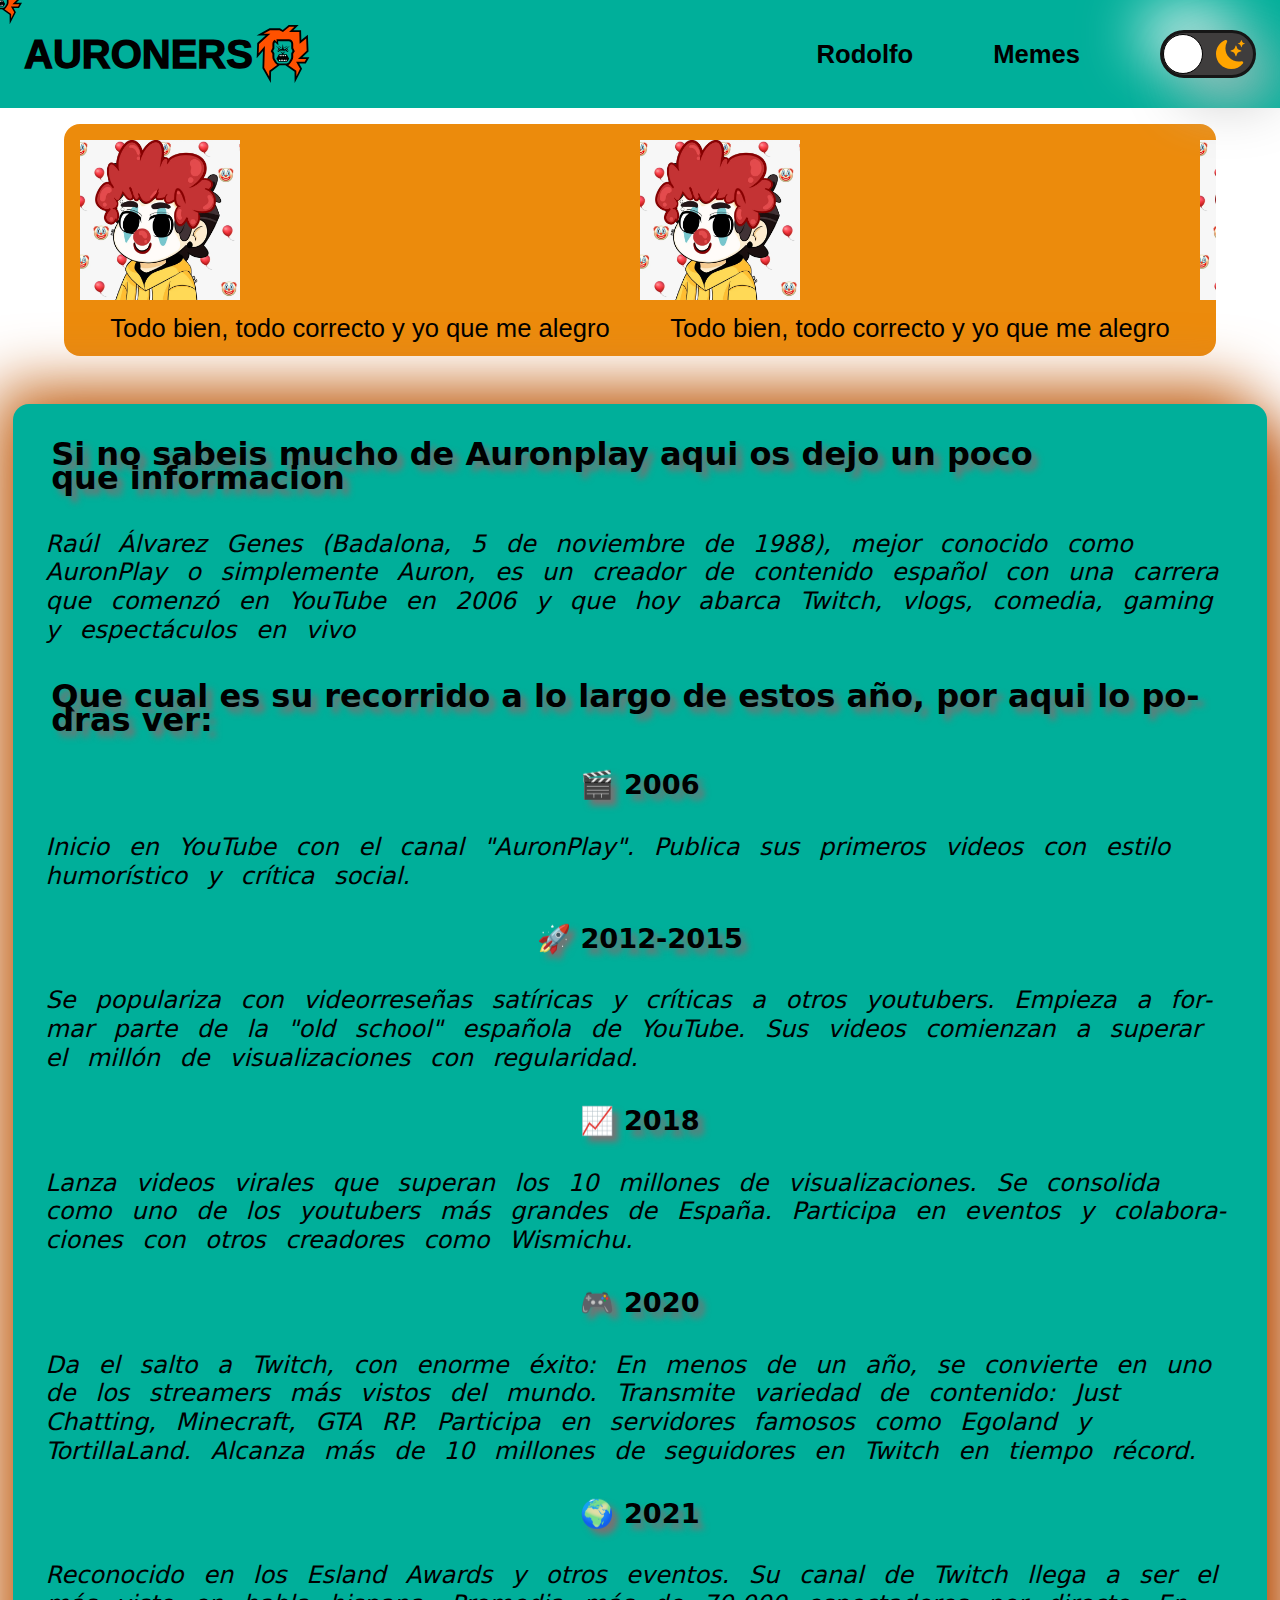
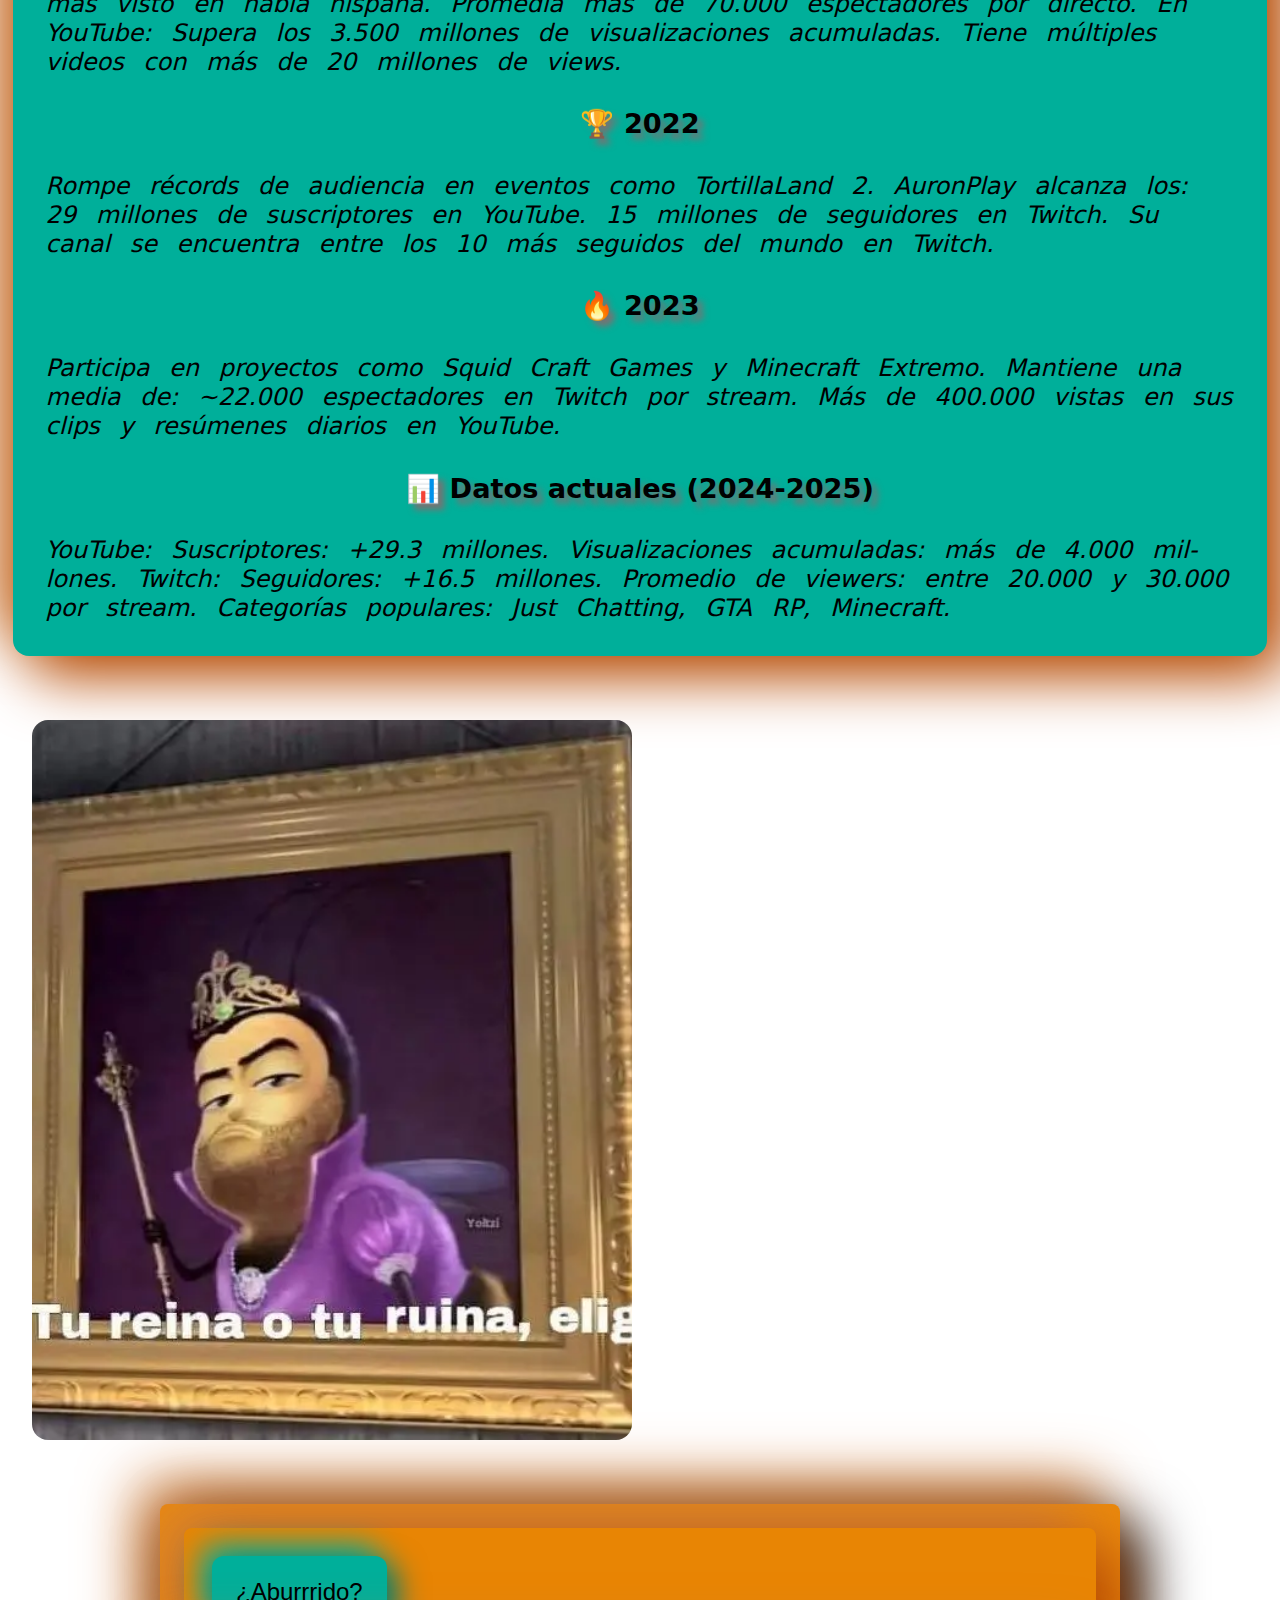
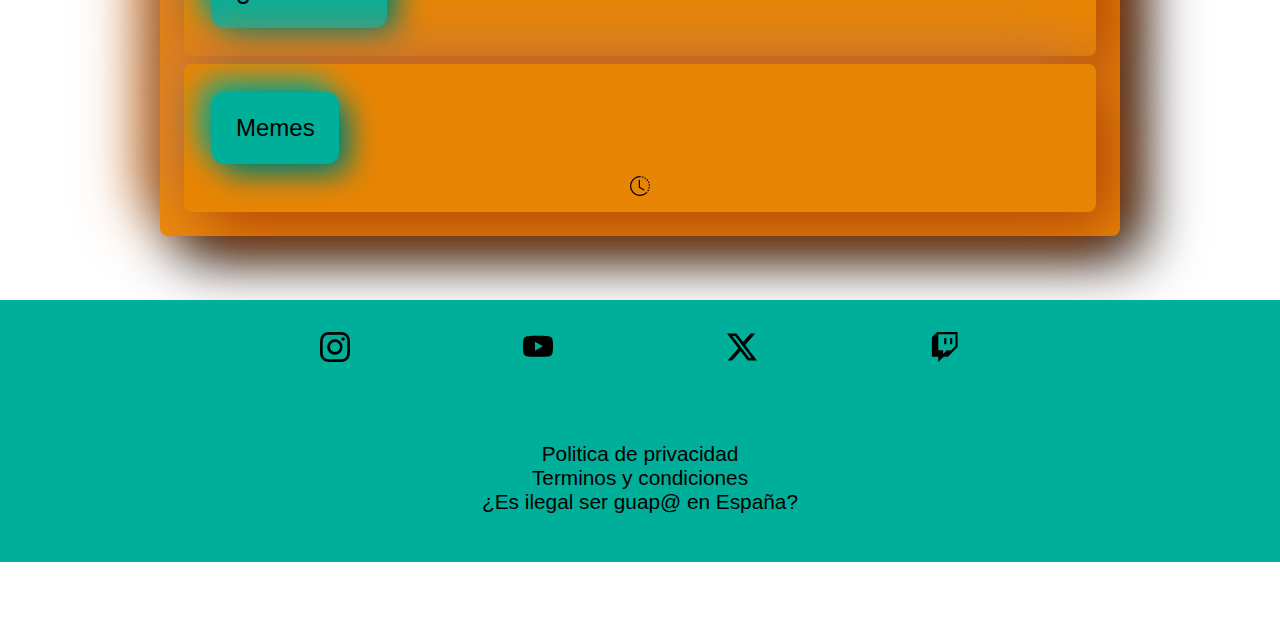
<file: index.html>
<!DOCTYPE html>
<html lang="en">
<head>
    <meta charset="UTF-8">
    <meta name="viewport" content="width=device-width, initial-scale=1.0">
    <meta name="description" content="Página principal del proyecto">
    <meta name="author" content="Johanna">
    <title>Principal</title>
    <link rel="stylesheet" href="css/index.css">
    <script src="js/index.js" defer></script>
</head>

<!-- 
Descripcion: Este es el HTML principal de la pagina web.
Su estructura es de:
-Un raton con dibujo
-Encabezado
-Barra de navegacion
-Contenido principal
-Pie de paguina
-->



<!-- Aqui he puesto lo de cambios para poder recrear el modo oscuro de la pagina web -->
<body class="Cambio">


<!-- Tambien he agrgado un MOUSE en el cual coloque un svg encima del Mouse -->
    <div class="Mouse">
        <svg version="1.1" id="Capa_1" xmlns="http://www.w3.org/2000/svg" xmlns:xlink="http://www.w3.org/1999/xlink" x="0px" y="0px"
	 viewBox="0 0 2000 2000" style="enable-background:new 0 0 2000 2000;" xml:space="preserve">
<style type="text/css">
	.st0{fill:#010202;}
	.st1{fill:#00AF9A;}
	.st2{fill:#FF5100;}
	.st3{fill:#FFFFFF;}
	.st4{fill:#000F9F;}
	.st5{fill:#9E28B5;}
	.st6{fill:#76BC21;}
	.st7{fill:#FFDD00;}
	.st8{fill:#F5333F;}
</style>
<g>
	<polygon class="st0" points="1879.47,1110.46 1647.39,1110.46 1849.74,917.38 1828.76,357.6 1610.85,535.72 1601.92,208.19 
		1345.32,206.45 1522.24,30.68 1191.34,30.68 992.03,196.69 897.62,144.54 552.18,144.54 120.53,384.43 421.36,384.43 
		141.93,636.68 122.94,1137.54 331.27,899.67 314.61,1474.3 595.46,1969.32 602.16,1591.95 886.95,1374.65 1080.06,1374.65 
		1385.02,1589.87 1387.65,1969.32 1635.55,1490.62 1539.16,1316.36 1757.63,1316.36 	"/>
	<path class="st1" d="M1114.31,1314.88c35.17,0,67.91-28.81,86.87-58.43l51.53-80.51c14.23-22.24,21.8-48.09,21.8-74.49V976.78
		l43.48-73.13L1274.5,816V661.41c0-45.93-37.23-83.16-83.16-83.16h-357.3l13.64,131.21L733.76,605.91
		c-13.2,14.72-21.23,34.17-21.23,55.5V816l-43.48,87.65l43.48,73.13v124.67c0,26.4,7.56,52.25,21.8,74.49l51.53,80.51
		c18.96,29.62,51.7,58.43,86.87,58.43H1114.31z"/>
	<path class="st2" d="M1774.65,1170.23h-276.48l290.84-277.51l-15.47-412.79l-219.11,179.11l-10.67-391.48l-342.41-2.32
		l175.94-174.8h-164.3L998.9,268.76l-116.69-64.45H567.68L351.11,324.66h225.64L200.7,664.14l-11.65,307.19l206.78-236.1l-21,724.1
		l164.74,290.38l3.33-187.74l260.98-199.12c0,0-63.37-55.17-73.46-70.93l-51.53-80.51c-21.05-32.89-32.17-70.91-32.17-109.96V994.86
		l-52.54-88.37l52.54-105.92V661.41c0-36.76,13.51-72.06,38.04-99.42l35.37-34.64l72.67,69.94l-10.38-84.84h408.9
		c82.13,0,148.95,66.82,148.95,148.95v139.17l52.54,105.91l-52.54,88.37v106.59c0,39.05-11.13,77.07-32.17,109.96l-51.53,80.51
		c-10.09,15.76-74.99,81.24-74.99,81.24l262.65,185.36l3.17,179.78l120.75-246.02l-130.38-235.68h285.76L1774.65,1170.23z"/>
	<path class="st0" d="M831.57,850.92c0,17.44,13.76,31.57,30.74,31.57c0.86,0,1.7-0.05,2.54-0.12l-19.88,20.97l-60.25-15.87
		l65.84,46.94l58.61-60.68l22.82,22.22l17.81-16.79l28.95,45.43l-8.2-41.91h42.73l-8.2,41.91l30.03-47.19l19.68,18.56l25.44-24.78
		l61.08,63.24l65.84-46.94l-60.25,15.87l-19.88-20.97c0.84,0.07,1.69,0.12,2.54,0.12c16.98,0,30.74-14.14,30.74-31.57
		c0-16.16-11.83-29.48-27.07-31.34l109.3-106.43l-189.17,134.8l-35.54-33.05l-24.43-146.28l-24.43,146.28l-35.54,33.05
		l-189.17-134.8L854.4,820.41C841.26,824,831.57,836.3,831.57,850.92z"/>
	<polygon class="st0" points="938.92,773.23 830.32,722.72 933.7,797.18 	"/>
	<polygon class="st0" points="1167.42,722.72 1048.61,773.23 1053.83,797.18 	"/>
	<polygon class="st0" points="1122.6,1007.27 999.4,1007.27 1087.42,901.23 993.39,969.27 899.35,901.23 987.37,1007.27 
		864.3,1007.27 781.51,1156.05 847.29,1260.41 1139.61,1260.41 1205.39,1156.05 	"/>
	<g>
		<polygon class="st3" points="1106.28,1033.72 1056.5,1033.72 1081.39,1085.55 		"/>
		<polygon class="st3" points="988.94,1033.03 939.16,1033.03 964.05,1084.86 		"/>
		<polygon class="st3" points="930.27,1032.69 880.49,1032.69 905.38,1084.52 		"/>
		<polygon class="st3" points="860.4,1230.92 910.18,1230.92 885.29,1179.1 		"/>
		<polygon class="st3" points="914.69,1230.92 964.47,1230.92 939.58,1179.1 		"/>
		<polygon class="st3" points="968.97,1230.92 1018.76,1230.92 993.86,1179.1 		"/>
		<polygon class="st3" points="997.83,1033.38 1022.72,1085.21 1047.61,1033.38 		"/>
		<polygon class="st3" points="1023.26,1230.92 1073.04,1230.92 1048.15,1179.1 		"/>
		<polygon class="st3" points="1102.44,1179.1 1077.55,1230.92 1127.33,1230.92 		"/>
	</g>
	<g>
		<path class="st3" d="M1122.92,833.7c-5.92,0-10.71,4.93-10.71,11s4.8,11,10.71,11c5.92,0,10.71-4.93,10.71-11
			S1128.84,833.7,1122.92,833.7z"/>
		<path class="st3" d="M868.95,833.7c-5.92,0-10.71,4.93-10.71,11s4.8,11,10.71,11c5.92,0,10.71-4.93,10.71-11
			S874.86,833.7,868.95,833.7z"/>
	</g>
</g>
</svg>

    </div>


<!-- Y aqui empezamos con el EMCABEZADO de la pagina que consta con:
	 -Logo de la paguina 
	 -Menu de la pagina
	 -Acceso a los otros HTML
	 -Modo oscuro
	-->

<header class="Header">
    <div class="Header-wrapper">
    
        <!-- Para poder recrear el muñeco de AURONPLAY cogi el svg de su paguina que ahora ya esta cerrada que se llama Auronhouse en la cual vendia ropa.
        Y para el nombre no me complique mucho ya que esta pagina iria diriguida para el publico que sigue a este creador de contenido. 
        -->
        <h1 class="Header-h1">
                <div class="Header-logo">
                    <a href="index.html" title="Pagina-principal" class="logo">AURONERS</a>
                    <div class="Header-svg">
                        <!-- SVG sacado de la pagina de AURONHOUSE -->
                        <svg width="60" height="60" version="1.1" id="Capa_1" xmlns="http://www.w3.org/2000/svg" xmlns:xlink="http://www.w3.org/1999/xlink" x="0px" y="0px"
         viewBox="0 0 2000 2000" style="enable-background:new 0 0 2000 2000;" xml:space="preserve">
    <style type="text/css">
        .st0{fill:#010202;}
        .st1{fill:#00AF9A;}
        .st2{fill:#FF5100;}
        .st3{fill:#FFFFFF;}
        .st4{fill:#000F9F;}
        .st5{fill:#9E28B5;}
        .st6{fill:#76BC21;}
        .st7{fill:#FFDD00;}
        .st8{fill:#F5333F;}
    </style>
    <g>
        <polygon class="st0" points="1879.47,1110.46 1647.39,1110.46 1849.74,917.38 1828.76,357.6 1610.85,535.72 1601.92,208.19 
            1345.32,206.45 1522.24,30.68 1191.34,30.68 992.03,196.69 897.62,144.54 552.18,144.54 120.53,384.43 421.36,384.43 
            141.93,636.68 122.94,1137.54 331.27,899.67 314.61,1474.3 595.46,1969.32 602.16,1591.95 886.95,1374.65 1080.06,1374.65 
            1385.02,1589.87 1387.65,1969.32 1635.55,1490.62 1539.16,1316.36 1757.63,1316.36 	"/>
        <path class="st1" d="M1114.31,1314.88c35.17,0,67.91-28.81,86.87-58.43l51.53-80.51c14.23-22.24,21.8-48.09,21.8-74.49V976.78
            l43.48-73.13L1274.5,816V661.41c0-45.93-37.23-83.16-83.16-83.16h-357.3l13.64,131.21L733.76,605.91
            c-13.2,14.72-21.23,34.17-21.23,55.5V816l-43.48,87.65l43.48,73.13v124.67c0,26.4,7.56,52.25,21.8,74.49l51.53,80.51
            c18.96,29.62,51.7,58.43,86.87,58.43H1114.31z"/>
        <path class="st2" d="M1774.65,1170.23h-276.48l290.84-277.51l-15.47-412.79l-219.11,179.11l-10.67-391.48l-342.41-2.32
            l175.94-174.8h-164.3L998.9,268.76l-116.69-64.45H567.68L351.11,324.66h225.64L200.7,664.14l-11.65,307.19l206.78-236.1l-21,724.1
            l164.74,290.38l3.33-187.74l260.98-199.12c0,0-63.37-55.17-73.46-70.93l-51.53-80.51c-21.05-32.89-32.17-70.91-32.17-109.96V994.86
            l-52.54-88.37l52.54-105.92V661.41c0-36.76,13.51-72.06,38.04-99.42l35.37-34.64l72.67,69.94l-10.38-84.84h408.9
            c82.13,0,148.95,66.82,148.95,148.95v139.17l52.54,105.91l-52.54,88.37v106.59c0,39.05-11.13,77.07-32.17,109.96l-51.53,80.51
            c-10.09,15.76-74.99,81.24-74.99,81.24l262.65,185.36l3.17,179.78l120.75-246.02l-130.38-235.68h285.76L1774.65,1170.23z"/>
        <path class="st0" d="M831.57,850.92c0,17.44,13.76,31.57,30.74,31.57c0.86,0,1.7-0.05,2.54-0.12l-19.88,20.97l-60.25-15.87
            l65.84,46.94l58.61-60.68l22.82,22.22l17.81-16.79l28.95,45.43l-8.2-41.91h42.73l-8.2,41.91l30.03-47.19l19.68,18.56l25.44-24.78
            l61.08,63.24l65.84-46.94l-60.25,15.87l-19.88-20.97c0.84,0.07,1.69,0.12,2.54,0.12c16.98,0,30.74-14.14,30.74-31.57
            c0-16.16-11.83-29.48-27.07-31.34l109.3-106.43l-189.17,134.8l-35.54-33.05l-24.43-146.28l-24.43,146.28l-35.54,33.05
            l-189.17-134.8L854.4,820.41C841.26,824,831.57,836.3,831.57,850.92z"/>
        <polygon class="st0" points="938.92,773.23 830.32,722.72 933.7,797.18 	"/>
        <polygon class="st0" points="1167.42,722.72 1048.61,773.23 1053.83,797.18 	"/>
        <polygon class="st0" points="1122.6,1007.27 999.4,1007.27 1087.42,901.23 993.39,969.27 899.35,901.23 987.37,1007.27 
            864.3,1007.27 781.51,1156.05 847.29,1260.41 1139.61,1260.41 1205.39,1156.05 	"/>
        <g>
            <polygon class="st3" points="1106.28,1033.72 1056.5,1033.72 1081.39,1085.55 		"/>
            <polygon class="st3" points="988.94,1033.03 939.16,1033.03 964.05,1084.86 		"/>
            <polygon class="st3" points="930.27,1032.69 880.49,1032.69 905.38,1084.52 		"/>
            <polygon class="st3" points="860.4,1230.92 910.18,1230.92 885.29,1179.1 		"/>
            <polygon class="st3" points="914.69,1230.92 964.47,1230.92 939.58,1179.1 		"/>
            <polygon class="st3" points="968.97,1230.92 1018.76,1230.92 993.86,1179.1 		"/>
            <polygon class="st3" points="997.83,1033.38 1022.72,1085.21 1047.61,1033.38 		"/>
            <polygon class="st3" points="1023.26,1230.92 1073.04,1230.92 1048.15,1179.1 		"/>
            <polygon class="st3" points="1102.44,1179.1 1077.55,1230.92 1127.33,1230.92 		"/>
        </g>
        <g>
            <path class="st3" d="M1122.92,833.7c-5.92,0-10.71,4.93-10.71,11s4.8,11,10.71,11c5.92,0,10.71-4.93,10.71-11
                S1128.84,833.7,1122.92,833.7z"/>
            <path class="st3" d="M868.95,833.7c-5.92,0-10.71,4.93-10.71,11s4.8,11,10.71,11c5.92,0,10.71-4.93,10.71-11
                S874.86,833.7,868.95,833.7z"/>
        </g>
    </g>
                        </svg>
    
                    </div>
                </div>
        </h1>
    
    
        <!-- Aqui coloque el menu que aparecera cuando nuestra pagina de haga pequeña y la vean ya sea por tablets o moviles -->
        <button class="Header-menu-taco">
                <title>menu-toca</title>
                <svg xmlns="http://www.w3.org/2000/svg" width="50" height="50" fill="currentColor" class="bi bi-list" viewBox="0 0 16 16">
                    <path fill-rule="evenodd" d="M2.5 12a.5.5 0 0 1 .5-.5h10a.5.5 0 0 1 0 1H3a.5.5 0 0 1-.5-.5m0-4a.5.5 0 0 1 .5-.5h10a.5.5 0 0 1 0 1H3a.5.5 0 0 1-.5-.5m0-4a.5.5 0 0 1 .5-.5h10a.5.5 0 0 1 0 1H3a.5.5 0 0 1-.5-.5"/>
                  </svg>
        </button>
    
        <!-- Aqui estaria la barra de navgacion donde estarian lso otros HTML los cual los llamaremos Rodolfo y Memes y tambein estaria el modo oscuro -->
        <nav class="Header-nav">
                <button class="Header-cerrar">
                    <title>butt-cerrar></title>
                    <svg xmlns="http://www.w3.org/2000/svg" width="30" height="30" fill="currentColor" class="bi bi-x-lg" viewBox="0 0 16 16">
                        <path d="M2.146 2.854a.5.5 0 1 1 .708-.708L8 7.293l5.146-5.147a.5.5 0 0 1 .708.708L8.707 8l5.147 5.146a.5.5 0 0 1-.708.708L8 8.707l-5.146 5.147a.5.5 0 0 1-.708-.708L7.293 8z"/>
                    </svg>
                </button>
                <ul class="Header-ul">
                    <li class="Header-li">
                        <a href="rodolfo.html" title="Pagina-rodolfo" class="Rodolfo">Rodolfo</a>
                    </li>
                    <li class="Header-li">
                        <a href="memes.html" title="Pagina-memes" class="Videos">Memes</a>
                    </li>
    
                    <!-- Este seria el boton el cual al darle clikc la pagina se pondria oscura modo noche y clara en modo dia  -->
                    <li class="Header-li--modo">
                        <i class="Modo-sun">
                            <svg xmlns="http://www.w3.org/2000/svg" fill="currentColor" class="bi bi-brightness-high-fill" viewBox="0 0 16 16">
                                <path d="M12 8a4 4 0 1 1-8 0 4 4 0 0 1 8 0M8 0a.5.5 0 0 1 .5.5v2a.5.5 0 0 1-1 0v-2A.5.5 0 0 1 8 0m0 13a.5.5 0 0 1 .5.5v2a.5.5 0 0 1-1 0v-2A.5.5 0 0 1 8 13m8-5a.5.5 0 0 1-.5.5h-2a.5.5 0 0 1 0-1h2a.5.5 0 0 1 .5.5M3 8a.5.5 0 0 1-.5.5h-2a.5.5 0 0 1 0-1h2A.5.5 0 0 1 3 8m10.657-5.657a.5.5 0 0 1 0 .707l-1.414 1.415a.5.5 0 1 1-.707-.708l1.414-1.414a.5.5 0 0 1 .707 0m-9.193 9.193a.5.5 0 0 1 0 .707L3.05 13.657a.5.5 0 0 1-.707-.707l1.414-1.414a.5.5 0 0 1 .707 0m9.193 2.121a.5.5 0 0 1-.707 0l-1.414-1.414a.5.5 0 0 1 .707-.707l1.414 1.414a.5.5 0 0 1 0 .707M4.464 4.465a.5.5 0 0 1-.707 0L2.343 3.05a.5.5 0 1 1 .707-.707l1.414 1.414a.5.5 0 0 1 0 .708"/>
                            </svg>
                        </i>
                        <i class="Modo-moon">
                            <svg xmlns="http://www.w3.org/2000/svg" fill="currentColor" class="bi bi-moon-stars-fill" viewBox="0 0 16 16">
                                <path d="M6 .278a.77.77 0 0 1 .08.858 7.2 7.2 0 0 0-.878 3.46c0 4.021 3.278 7.277 7.318 7.277q.792-.001 1.533-.16a.79.79 0 0 1 .81.316.73.73 0 0 1-.031.893A8.35 8.35 0 0 1 8.344 16C3.734 16 0 12.286 0 7.71 0 4.266 2.114 1.312 5.124.06A.75.75 0 0 1 6 .278"/>
                                <path d="M10.794 3.148a.217.217 0 0 1 .412 0l.387 1.162c.173.518.579.924 1.097 1.097l1.162.387a.217.217 0 0 1 0 .412l-1.162.387a1.73 1.73 0 0 0-1.097 1.097l-.387 1.162a.217.217 0 0 1-.412 0l-.387-1.162A1.73 1.73 0 0 0 9.31 6.593l-1.162-.387a.217.217 0 0 1 0-.412l1.162-.387a1.73 1.73 0 0 0 1.097-1.097zM13.863.099a.145.145 0 0 1 .274 0l.258.774c.115.346.386.617.732.732l.774.258a.145.145 0 0 1 0 .274l-.774.258a1.16 1.16 0 0 0-.732.732l-.258.774a.145.145 0 0 1-.274 0l-.258-.774a1.16 1.16 0 0 0-.732-.732l-.774-.258a.145.145 0 0 1 0-.274l.774-.258c.346-.115.617-.386.732-.732z"/>
                            </svg>
                        </i>
                    </li>
                </ul>
        </nav>
    </div>
</header>
    
    
<!-- Empzariamos con el contenido principal de la pagina compuesta por:
 -Maquesinas con fotos 
 -Marquesinas con texto
 -Un Grid
 -Un Acordeon
--> 

<main class="Main">
    <div class="Main-wrapper">
    
<!-- Pense que a esta pagina le quedaria bien una marquesina mi primera idea fue solo penerle la frase "TODO BIEN, TODO CORRECTO Y YO QUE ME ALEGRO",  pero luego le añadi tambien 
unas imagenes a a marquesina pensando que quedaria mejor. 
-->
        <div class="Wrapper-marquesinas">
    
            <!-- Le puse a cada imagen su PICTURE, su LOADING y su FETCHPRIORITY -->
            <ul class="Marquesinas-img">
                <li class="Marque-img">
                        <picture>
                            <source srcset="assets/Clown.webp" type="image/webp">
                            <source srcset="assets/Clown.jpg" type="image/jpeg">
                            <img alt="Clown" loading="lazy" fetchpriority="high">
                        </picture>
                </li>
                <li class="Marque-img">
                        <picture>
                            <source srcset="assets/Clown.webp" type="image/webp">
                            <source srcset="assets/Clown.jpg" type="image/jpeg">
                            <img alt="Clown" loading="lazy" fetchpriority="high">
                        </picture>
                </li>
                <li class="Marque-img">
                        <picture>
                            <source srcset="assets/Clown.webp" type="image/webp">
                            <source srcset="assets/Clown.jpg" type="image/jpeg">
                            <img alt="Clown" loading="lazy" fetchpriority="high">
                        </picture>
                </li>
                <li class="Marque-img">
                        <picture>
                            <source srcset="assets/Clown.webp" type="image/webp">
                            <source srcset="assets/Clown.jpg" type="image/jpeg">
                            <img alt="Clown" loading="lazy" fetchpriority="high">
                        </picture>
                </li>
                <li class="Marque-img">
                        <picture>
                            <source srcset="assets/Clown.webp" type="image/webp">
                            <source srcset="assets/Clown.jpg" type="image/jpeg">
                            <img alt="Clown" loading="lazy" fetchpriority="high">
                        </picture>
                </li>
                <li class="Marque-img">
                        <picture>
                            <source srcset="assets/Clown.webp" type="image/webp">
                            <source srcset="assets/Clown.jpg" type="image/jpeg">
                            <img alt="Clown" loading="lazy" fetchpriority="high">
                        </picture>
                </li>
            </ul>
    
            <!-- Y aqui termine con el texto -->
            <ul class="Marquesinas-texto">
                <li class="Marquesina-span">Todo bien, todo correcto y yo que me alegro</li>
                <li class="Marquesina-span">Todo bien, todo correcto y yo que me alegro</li>
                <li class="Marquesina-span">Todo bien, todo correcto y yo que me alegro</li>
                <li class="Marquesina-span">Todo bien, todo correcto y yo que me alegro</li>
                <li class="Marquesina-span">Todo bien, todo correcto y yo que me alegro</li>
                <li class="Marquesina-span">Todo bien, todo correcto y yo que me alegro</li>
            </ul>
        </div>

        <!-- METER H2 Y H3 CON Article -->
       <!-- COMPLETAR PARA AGREGAR LAS MEJORAS -->
       <article class="Wrapper-article">

        <h2 class="h2">Si no sabeis mucho de Auronplay aqui os dejo un poco que informacion</h2>
         <p class="p-arti">Raúl Álvarez Genes (Badalona, 5 de noviembre de 1988), mejor conocido como AuronPlay o simplemente Auron, es un creador de contenido español con una carrera que comenzó en YouTube en 2006 y que hoy abarca Twitch, vlogs, comedia, gaming y espectáculos en vivo</p>
       
        <h2 class="h2">Que cual es su recorrido a lo largo de estos año, por aqui lo podras ver:</h2>
        <h3 class="h3">🎬 2006</h3>
         <p class="p-arti">
           Inicio en YouTube con el canal "AuronPlay".
           
           Publica sus primeros videos con estilo humorístico y crítica social.
         </p>
        <h3 class="h3">🚀 2012-2015</h3>
         <p class="p-arti">
           Se populariza con videorreseñas satíricas y críticas a otros youtubers.
           
           Empieza a formar parte de la "old school" española de YouTube.
           
           Sus videos comienzan a superar el millón de visualizaciones con regularidad.
         </p>
        <h3 class="h3">📈 2018</h3>
         <p class="p-arti">
           Lanza videos virales que superan los 10 millones de visualizaciones.
           
           Se consolida como uno de los youtubers más grandes de España.
           
           Participa en eventos y colaboraciones con otros creadores como Wismichu. 
         </p>
        <h3 class="h3">🎮 2020</h3>
         <p class="p-arti">
           Da el salto a Twitch, con enorme éxito:
           
           En menos de un año, se convierte en uno de los streamers más vistos del mundo.
           
           Transmite variedad de contenido: Just Chatting, Minecraft, GTA RP.
           
           Participa en servidores famosos como Egoland y TortillaLand.
           
           Alcanza más de 10 millones de seguidores en Twitch en tiempo récord.
          </p>
        <h3 class="h3">🌍 2021</h3>
         <p class="p-arti">
           Reconocido en los Esland Awards y otros eventos.
           
           Su canal de Twitch llega a ser el más visto en habla hispana.
           
           Promedia más de 70.000 espectadores por directo.
           
           En YouTube:
           
           Supera los 3.500 millones de visualizaciones acumuladas.
           
           Tiene múltiples videos con más de 20 millones de views.
           
         </p>
        <h3 class="h3">🏆 2022</h3>
         <p class="p-arti">
           Rompe récords de audiencia en eventos como TortillaLand 2.
           
           AuronPlay alcanza los:
           
           29 millones de suscriptores en YouTube.
           
           15 millones de seguidores en Twitch.
           
           Su canal se encuentra entre los 10 más seguidos del mundo en Twitch.
           
         </p>
        <h3 class="h3">🔥 2023</h3>
         <p class="p-arti">
           Participa en proyectos como Squid Craft Games y Minecraft Extremo.
           
           Mantiene una media de:
           
           ~22.000 espectadores en Twitch por stream.
           
           Más de 400.000 vistas en sus clips y resúmenes diarios en YouTube.
           
         </p>
        <h3 class="h3">📊 Datos actuales (2024-2025)</h3>
         <p class="p-arti">
           YouTube:
           
           Suscriptores: +29.3 millones.
           
           Visualizaciones acumuladas: más de 4.000 millones.
           
           Twitch:
           
           Seguidores: +16.5 millones.
           
           Promedio de viewers: entre 20.000 y 30.000 por stream.
           
           Categorías populares: Just Chatting, GTA RP, Minecraft.
           
         </p>
 </article>  
    
<!-- En este punto le queria meter iamgenes pero al final se las puse por CSS porque no me cuadraban como queria -->
        <div class="Wrapper-grid">
            <div class="Grid-img"></div>
            <div class="Grid-video"></div>
            <!-- <div class="Grid-videos"></div>
            <div class="Grid-imag"></div> -->
        </div>
    
<!-- Y para terminar esta parte le agrege este acordeon con tres botones los cuaes contubieran un texto pequeño dando algo de informacion tanto de porque me hice mi pagian 
de este creador de contenido y cosas de la pagina y a lo ultimo le añadi un pequeño SVG para que puedas darle click y te pueda llevar a HTML de memes. 
-->
        <section class="Wrapper-section">
            <h4 class="Section-acordeon">
                <button class="Button-a">¿Aburrrido?</button>
                <title>button-acordeon</title>
                <p class="p-a">Te gusta Auron?, tienes tiempo libre?, no sabes como perder el tiempo?, pues mira estas en el sitio adecuado, pierde tu tiempo viendo esta pagina.</p>
            </h4>
                <!-- <h2 class="Section-acordeon">
                    <button class="Button-a">¿Porque hice la pagina sobre esto?</button>
                    <p class="p-a">Bueno la verdad no tenia mucha idea de lo que podria hacer y bueno entre pensar y pensar me decidi hacer una pagina de un creador de acontenido que me gusta.</p>
                </h2> -->
            <h4 class="Section-acordeon">
                <button class="Button-a">Memes</button>
                <title>button-acordeon</title>
                <p class="p-a">No esperes mas tiempo y si no le has dado "CLICK" a la parte de arriba con memes puedes darle al reloj de aqui abajo. ¿A que estas esperando?</p>
                <a href="memes.html" title="button" class="Memes">
                    <svg xmlns="http://www.w3.org/2000/svg" width="20" height="20" fill="currentColor" class="Reloj" viewBox="0 0 16 16">
                        <path d="M8.515 1.019A7 7 0 0 0 8 1V0a8 8 0 0 1 .589.022zm2.004.45a7 7 0 0 0-.985-.299l.219-.976q.576.129 1.126.342zm1.37.71a7 7 0 0 0-.439-.27l.493-.87a8 8 0 0 1 .979.654l-.615.789a7 7 0 0 0-.418-.302zm1.834 1.79a7 7 0 0 0-.653-.796l.724-.69q.406.429.747.91zm.744 1.352a7 7 0 0 0-.214-.468l.893-.45a8 8 0 0 1 .45 1.088l-.95.313a7 7 0 0 0-.179-.483m.53 2.507a7 7 0 0 0-.1-1.025l.985-.17q.1.58.116 1.17zm-.131 1.538q.05-.254.081-.51l.993.123a8 8 0 0 1-.23 1.155l-.964-.267q.069-.247.12-.501m-.952 2.379q.276-.436.486-.908l.914.405q-.24.54-.555 1.038zm-.964 1.205q.183-.183.35-.378l.758.653a8 8 0 0 1-.401.432z"/>
                        <path d="M8 1a7 7 0 1 0 4.95 11.95l.707.707A8.001 8.001 0 1 1 8 0z"/>
                        <path d="M7.5 3a.5.5 0 0 1 .5.5v5.21l3.248 1.856a.5.5 0 0 1-.496.868l-3.5-2A.5.5 0 0 1 7 9V3.5a.5.5 0 0 1 .5-.5"/>
                      </svg>
                </a>
            </h4>
        </section>
    </div>
</main>
    
<!-- Y bueno para terminar por aqui tenemos el Pie de la pagina que consta con:
 -Webs del creador 
 -Mi nombre 
 -Fecha del proyecto
-->

<footer class="Footer">
	<div class="Footer-webs">
		<!-- Aqui puse las redes sociales de AURONPLAY y los svg de cada red -->
		<ul class="Webs-ul">
			<!-- Como estas redes van a otra pagina fuera de esta le añadi el "target=_blank y el rel_noreferrer" a cada una -->
			<li class="Webs-li">
				<a href="https://www.instagram.com/auronplay/?hl=es" class="Insta" title="Pagina-insta" target="_blank" rel="noreferrer">
					<svg xmlns="http://www.w3.org/2000/svg" width="30" height="30" fill="currentColor" class="bi bi-instagram" viewBox="0 0 16 16">
						<path d="M8 0C5.829 0 5.556.01 4.703.048 3.85.088 3.269.222 2.76.42a3.9 3.9 0 0 0-1.417.923A3.9 3.9 0 0 0 .42 2.76C.222 3.268.087 3.85.048 4.7.01 5.555 0 5.827 0 8.001c0 2.172.01 2.444.048 3.297.04.852.174 1.433.372 1.942.205.526.478.972.923 1.417.444.445.89.719 1.416.923.51.198 1.09.333 1.942.372C5.555 15.99 5.827 16 8 16s2.444-.01 3.298-.048c.851-.04 1.434-.174 1.943-.372a3.9 3.9 0 0 0 1.416-.923c.445-.445.718-.891.923-1.417.197-.509.332-1.09.372-1.942C15.99 10.445 16 10.173 16 8s-.01-2.445-.048-3.299c-.04-.851-.175-1.433-.372-1.941a3.9 3.9 0 0 0-.923-1.417A3.9 3.9 0 0 0 13.24.42c-.51-.198-1.092-.333-1.943-.372C10.443.01 10.172 0 7.998 0zm-.717 1.442h.718c2.136 0 2.389.007 3.232.046.78.035 1.204.166 1.486.275.373.145.64.319.92.599s.453.546.598.92c.11.281.24.705.275 1.485.039.843.047 1.096.047 3.231s-.008 2.389-.047 3.232c-.035.78-.166 1.203-.275 1.485a2.5 2.5 0 0 1-.599.919c-.28.28-.546.453-.92.598-.28.11-.704.24-1.485.276-.843.038-1.096.047-3.232.047s-2.39-.009-3.233-.047c-.78-.036-1.203-.166-1.485-.276a2.5 2.5 0 0 1-.92-.598 2.5 2.5 0 0 1-.6-.92c-.109-.281-.24-.705-.275-1.485-.038-.843-.046-1.096-.046-3.233s.008-2.388.046-3.231c.036-.78.166-1.204.276-1.486.145-.373.319-.64.599-.92s.546-.453.92-.598c.282-.11.705-.24 1.485-.276.738-.034 1.024-.044 2.515-.045zm4.988 1.328a.96.96 0 1 0 0 1.92.96.96 0 0 0 0-1.92m-4.27 1.122a4.109 4.109 0 1 0 0 8.217 4.109 4.109 0 0 0 0-8.217m0 1.441a2.667 2.667 0 1 1 0 5.334 2.667 2.667 0 0 1 0-5.334"/>
					</svg>
				</a>  
			</li>
			<li class="Webs-li">
				<a href="https://www.youtube.com/user/AuronPlay" class="Youtube" title="Pagina-youtube" target="_blank" rel="noreferrer">
					<svg xmlns="http://www.w3.org/2000/svg" width="30" height="30" fill="currentColor" class="bi bi-youtube" viewBox="0 0 16 16">
						<path d="M8.051 1.999h.089c.822.003 4.987.033 6.11.335a2.01 2.01 0 0 1 1.415 1.42c.101.38.172.883.22 1.402l.01.104.022.26.008.104c.065.914.073 1.77.074 1.957v.075c-.001.194-.01 1.108-.082 2.06l-.008.105-.009.104c-.05.572-.124 1.14-.235 1.558a2.01 2.01 0 0 1-1.415 1.42c-1.16.312-5.569.334-6.18.335h-.142c-.309 0-1.587-.006-2.927-.052l-.17-.006-.087-.004-.171-.007-.171-.007c-1.11-.049-2.167-.128-2.654-.26a2.01 2.01 0 0 1-1.415-1.419c-.111-.417-.185-.986-.235-1.558L.09 9.82l-.008-.104A31 31 0 0 1 0 7.68v-.123c.002-.215.01-.958.064-1.778l.007-.103.003-.052.008-.104.022-.26.01-.104c.048-.519.119-1.023.22-1.402a2.01 2.01 0 0 1 1.415-1.42c.487-.13 1.544-.21 2.654-.26l.17-.007.172-.006.086-.003.171-.007A100 100 0 0 1 7.858 2zM6.4 5.209v4.818l4.157-2.408z"/>
					</svg>
				</a>
			</li>
			<li class="Webs-li">
				<a href="https://x.com/auronplay?ref_src=twsrc%5Egoogle%7Ctwcamp%5Eserp%7Ctwgr%5Eauthor" class="X" title="Pagina-x" target="_blank" rel="noreferrer">
					<svg xmlns="http://www.w3.org/2000/svg" width="30" height="30" fill="currentColor" class="bi bi-twitter-x" viewBox="0 0 16 16">
						<path d="M12.6.75h2.454l-5.36 6.142L16 15.25h-4.937l-3.867-5.07-4.425 5.07H.316l5.733-6.57L0 .75h5.063l3.495 4.633L12.601.75Zm-.86 13.028h1.36L4.323 2.145H2.865z"/>
					</svg>
				</a>
			</li>
			<li class="Webs-li">
				<a href="https://www.twitch.tv/auronplay?lang=es" class="Twitch" title="Pagina-twitch" target="_blank" rel="noreferrer">
					<svg xmlns="http://www.w3.org/2000/svg" width="30" height="30" fill="currentColor" class="bi bi-twitch" viewBox="0 0 16 16">
						<path d="M3.857 0 1 2.857v10.286h3.429V16l2.857-2.857H9.57L14.714 8V0zm9.714 7.429-2.285 2.285H9l-2 2v-2H4.429V1.143h9.142z"/>
						<path d="M11.857 3.143h-1.143V6.57h1.143zm-3.143 0H7.571V6.57h1.143z"/>
					</svg>
				</a>
			</li>
		</ul>
	</div>
	<!-- Como ultimo le puse cositas varias-->
	<div class="Footer-info">
		<p class="Info-p">Politica de privacidad</p>
		<p class="Info-p">Terminos y condiciones</p>
		<p class="Info-p">¿Es ilegal ser guap@ en España?</p>
	</div>
</footer>
  
    
</body>
</html>
</file>
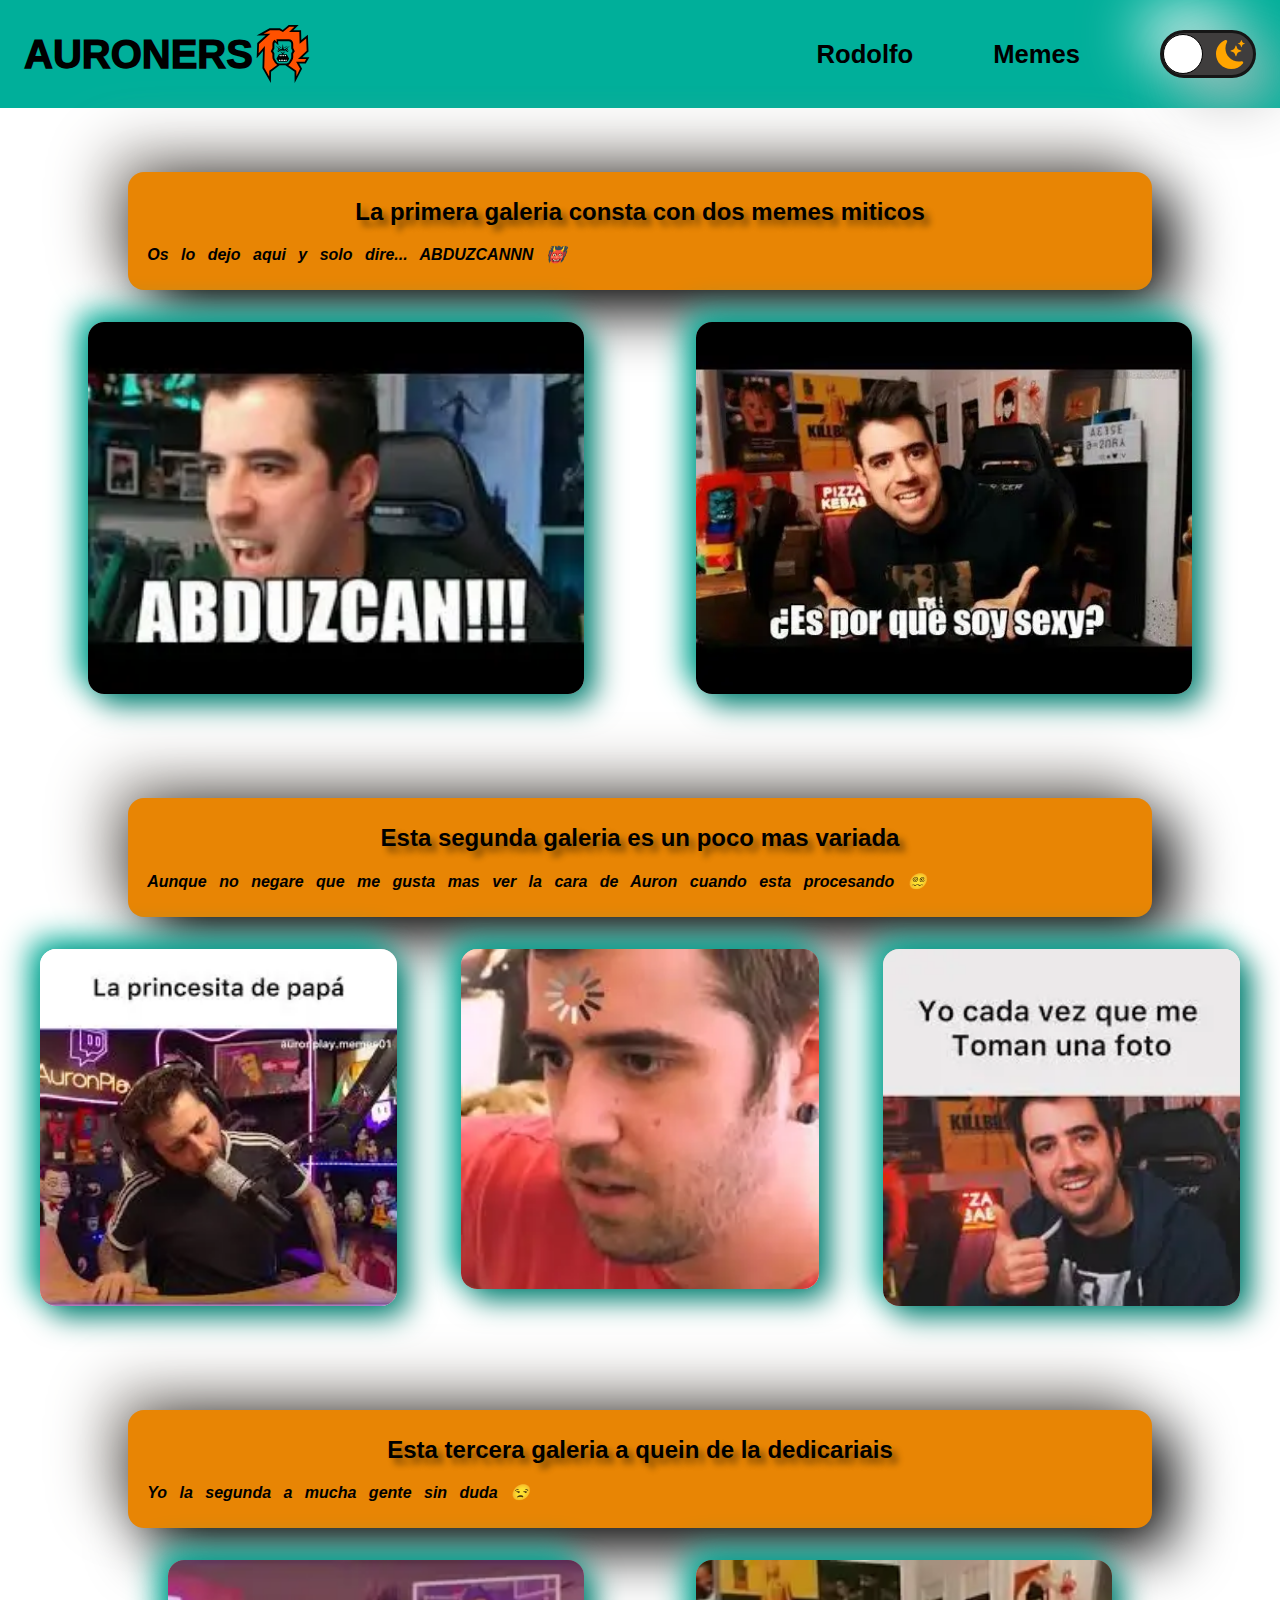
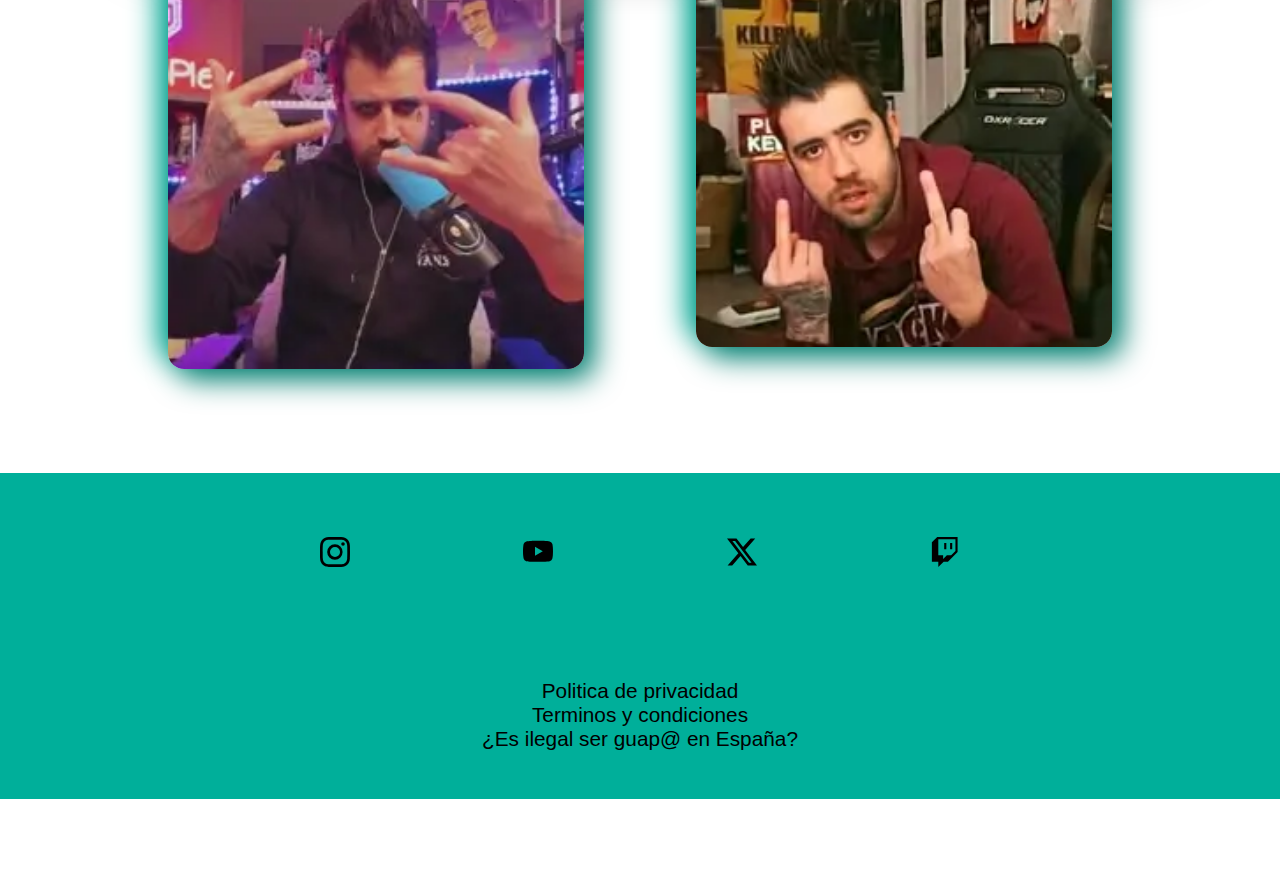
<file: memes.html>
<!DOCTYPE html>
<html lang="en">
<head>
    <meta charset="UTF-8">
    <meta name="viewport" content="width=device-width, initial-scale=1.0">
    <meta name="description" content="Página de memes del proyecto">
    <meta name="author" content="Johanna">
    <title>Memes</title>
    <link rel="stylesheet" href="css/memes.css">
    <script src="js/memes.js" defer></script>
</head>

<!-- 
Descripcion: Este es el HTML de memes de la pagina web.
Su estructura es de:
-Encabezado
-Barra de navegacion
-Contenido principal
-Pie de paguina
-->



<!-- Aqui he puesto lo de cambios para poder recrear el modo oscuro de la pagina web -->
<body class="Cambio">


    <!-- Y aqui empezamos con el EMCABEZADO de la pagina que consta con:
    -Logo de la paguina 
	 -Menu de la pagina
	 -Acceso a los otros HTML
	 -Modo oscuro 
    -->
    <header class="Header">
        <div class="Header-wrapper">
    

            <!-- Para poder recrear el muñeco de AURONPLAY cogi el svg de su paguina que ahora ya esta cerrada que se llama Auronhouse en la cual vendia ropa.
	    	Y para el nombre no me complique mucho ya que esta pagina iria diriguida para el publico que sigue a este creador de contenido. 
	    	-->
            <h1 class="Header-h1">
                <div class="Header-logo">
                    <a href="index.html" title="Pagina-principal" class="logo">AURONERS</a>
                    <div class="Header-svg">
                        <!-- SVG sacado de la pagina de AURONHOUSE -->
                        <svg width="60" height="60" version="1.1" id="Capa_1" xmlns="http://www.w3.org/2000/svg" xmlns:xlink="http://www.w3.org/1999/xlink" x="0px" y="0px"
         viewBox="0 0 2000 2000" style="enable-background:new 0 0 2000 2000;" xml:space="preserve">
    <style type="text/css">
        .st0{fill:#010202;}
        .st1{fill:#00AF9A;}
        .st2{fill:#FF5100;}
        .st3{fill:#FFFFFF;}
        .st4{fill:#000F9F;}
        .st5{fill:#9E28B5;}
        .st6{fill:#76BC21;}
        .st7{fill:#FFDD00;}
        .st8{fill:#F5333F;}
    </style>
    <g>
        <polygon class="st0" points="1879.47,1110.46 1647.39,1110.46 1849.74,917.38 1828.76,357.6 1610.85,535.72 1601.92,208.19 
            1345.32,206.45 1522.24,30.68 1191.34,30.68 992.03,196.69 897.62,144.54 552.18,144.54 120.53,384.43 421.36,384.43 
            141.93,636.68 122.94,1137.54 331.27,899.67 314.61,1474.3 595.46,1969.32 602.16,1591.95 886.95,1374.65 1080.06,1374.65 
            1385.02,1589.87 1387.65,1969.32 1635.55,1490.62 1539.16,1316.36 1757.63,1316.36 	"/>
        <path class="st1" d="M1114.31,1314.88c35.17,0,67.91-28.81,86.87-58.43l51.53-80.51c14.23-22.24,21.8-48.09,21.8-74.49V976.78
            l43.48-73.13L1274.5,816V661.41c0-45.93-37.23-83.16-83.16-83.16h-357.3l13.64,131.21L733.76,605.91
            c-13.2,14.72-21.23,34.17-21.23,55.5V816l-43.48,87.65l43.48,73.13v124.67c0,26.4,7.56,52.25,21.8,74.49l51.53,80.51
            c18.96,29.62,51.7,58.43,86.87,58.43H1114.31z"/>
        <path class="st2" d="M1774.65,1170.23h-276.48l290.84-277.51l-15.47-412.79l-219.11,179.11l-10.67-391.48l-342.41-2.32
            l175.94-174.8h-164.3L998.9,268.76l-116.69-64.45H567.68L351.11,324.66h225.64L200.7,664.14l-11.65,307.19l206.78-236.1l-21,724.1
            l164.74,290.38l3.33-187.74l260.98-199.12c0,0-63.37-55.17-73.46-70.93l-51.53-80.51c-21.05-32.89-32.17-70.91-32.17-109.96V994.86
            l-52.54-88.37l52.54-105.92V661.41c0-36.76,13.51-72.06,38.04-99.42l35.37-34.64l72.67,69.94l-10.38-84.84h408.9
            c82.13,0,148.95,66.82,148.95,148.95v139.17l52.54,105.91l-52.54,88.37v106.59c0,39.05-11.13,77.07-32.17,109.96l-51.53,80.51
            c-10.09,15.76-74.99,81.24-74.99,81.24l262.65,185.36l3.17,179.78l120.75-246.02l-130.38-235.68h285.76L1774.65,1170.23z"/>
        <path class="st0" d="M831.57,850.92c0,17.44,13.76,31.57,30.74,31.57c0.86,0,1.7-0.05,2.54-0.12l-19.88,20.97l-60.25-15.87
            l65.84,46.94l58.61-60.68l22.82,22.22l17.81-16.79l28.95,45.43l-8.2-41.91h42.73l-8.2,41.91l30.03-47.19l19.68,18.56l25.44-24.78
            l61.08,63.24l65.84-46.94l-60.25,15.87l-19.88-20.97c0.84,0.07,1.69,0.12,2.54,0.12c16.98,0,30.74-14.14,30.74-31.57
            c0-16.16-11.83-29.48-27.07-31.34l109.3-106.43l-189.17,134.8l-35.54-33.05l-24.43-146.28l-24.43,146.28l-35.54,33.05
            l-189.17-134.8L854.4,820.41C841.26,824,831.57,836.3,831.57,850.92z"/>
        <polygon class="st0" points="938.92,773.23 830.32,722.72 933.7,797.18 	"/>
        <polygon class="st0" points="1167.42,722.72 1048.61,773.23 1053.83,797.18 	"/>
        <polygon class="st0" points="1122.6,1007.27 999.4,1007.27 1087.42,901.23 993.39,969.27 899.35,901.23 987.37,1007.27 
            864.3,1007.27 781.51,1156.05 847.29,1260.41 1139.61,1260.41 1205.39,1156.05 	"/>
        <g>
            <polygon class="st3" points="1106.28,1033.72 1056.5,1033.72 1081.39,1085.55 		"/>
            <polygon class="st3" points="988.94,1033.03 939.16,1033.03 964.05,1084.86 		"/>
            <polygon class="st3" points="930.27,1032.69 880.49,1032.69 905.38,1084.52 		"/>
            <polygon class="st3" points="860.4,1230.92 910.18,1230.92 885.29,1179.1 		"/>
            <polygon class="st3" points="914.69,1230.92 964.47,1230.92 939.58,1179.1 		"/>
            <polygon class="st3" points="968.97,1230.92 1018.76,1230.92 993.86,1179.1 		"/>
            <polygon class="st3" points="997.83,1033.38 1022.72,1085.21 1047.61,1033.38 		"/>
            <polygon class="st3" points="1023.26,1230.92 1073.04,1230.92 1048.15,1179.1 		"/>
            <polygon class="st3" points="1102.44,1179.1 1077.55,1230.92 1127.33,1230.92 		"/>
        </g>
        <g>
            <path class="st3" d="M1122.92,833.7c-5.92,0-10.71,4.93-10.71,11s4.8,11,10.71,11c5.92,0,10.71-4.93,10.71-11
                S1128.84,833.7,1122.92,833.7z"/>
            <path class="st3" d="M868.95,833.7c-5.92,0-10.71,4.93-10.71,11s4.8,11,10.71,11c5.92,0,10.71-4.93,10.71-11
                S874.86,833.7,868.95,833.7z"/>
        </g>
    </g>
    </svg>
    
                    </div>
                </div>
            </h1>
    
            <!-- Aqui coloque el menu que aparecera cuando nuestra pagina de haga pequeña y la vean ya sea por tablets o moviles -->
            <button class="Header-menu-taco">
                <title>menu-toca</title>
                <svg xmlns="http://www.w3.org/2000/svg" width="50" height="50" fill="currentColor" class="bi bi-list" viewBox="0 0 16 16">
                    <path fill-rule="evenodd" d="M2.5 12a.5.5 0 0 1 .5-.5h10a.5.5 0 0 1 0 1H3a.5.5 0 0 1-.5-.5m0-4a.5.5 0 0 1 .5-.5h10a.5.5 0 0 1 0 1H3a.5.5 0 0 1-.5-.5m0-4a.5.5 0 0 1 .5-.5h10a.5.5 0 0 1 0 1H3a.5.5 0 0 1-.5-.5"/>
                  </svg>
            </button>
    
            <!-- Aqui estaria la barra de navgacion donde estarian lso otros HTML los cual los llamaremos Rodolfo y Memes y tambein estaria el modo oscuro -->
            <nav class="Header-nav">
                <title>butt-cerrar></title>
                <button class="Header-cerrar">
                    <svg xmlns="http://www.w3.org/2000/svg" width="30" height="30" fill="currentColor" class="bi bi-x-lg" viewBox="0 0 16 16">
                        <path d="M2.146 2.854a.5.5 0 1 1 .708-.708L8 7.293l5.146-5.147a.5.5 0 0 1 .708.708L8.707 8l5.147 5.146a.5.5 0 0 1-.708.708L8 8.707l-5.146 5.147a.5.5 0 0 1-.708-.708L7.293 8z"/>
                        </svg>
                </button>
                <ul class="Header-ul">
                    <li class="Header-li">
                        <a href="rodolfo.html" title="Pagina-rodolfo" class="Rodolfo">Rodolfo</a>
                    </li>
                    <li class="Header-li">
                        <a href="memes.html" title="Pagina-memes" class="Videos">Memes</a>
                    </li>
                    

                    <!-- Este seria el boton el cual al darle clikc la pagina se pondria oscura modo noche y clara en modo dia  -->
                    <li class="Header-li--modo">
                        <i class="Modo-sun">
                            <svg xmlns="http://www.w3.org/2000/svg" fill="currentColor" class="bi bi-brightness-high-fill" viewBox="0 0 16 16">
                                <path d="M12 8a4 4 0 1 1-8 0 4 4 0 0 1 8 0M8 0a.5.5 0 0 1 .5.5v2a.5.5 0 0 1-1 0v-2A.5.5 0 0 1 8 0m0 13a.5.5 0 0 1 .5.5v2a.5.5 0 0 1-1 0v-2A.5.5 0 0 1 8 13m8-5a.5.5 0 0 1-.5.5h-2a.5.5 0 0 1 0-1h2a.5.5 0 0 1 .5.5M3 8a.5.5 0 0 1-.5.5h-2a.5.5 0 0 1 0-1h2A.5.5 0 0 1 3 8m10.657-5.657a.5.5 0 0 1 0 .707l-1.414 1.415a.5.5 0 1 1-.707-.708l1.414-1.414a.5.5 0 0 1 .707 0m-9.193 9.193a.5.5 0 0 1 0 .707L3.05 13.657a.5.5 0 0 1-.707-.707l1.414-1.414a.5.5 0 0 1 .707 0m9.193 2.121a.5.5 0 0 1-.707 0l-1.414-1.414a.5.5 0 0 1 .707-.707l1.414 1.414a.5.5 0 0 1 0 .707M4.464 4.465a.5.5 0 0 1-.707 0L2.343 3.05a.5.5 0 1 1 .707-.707l1.414 1.414a.5.5 0 0 1 0 .708"/>
                              </svg>
                        </i>
                        <i class="Modo-moon">
                            <svg xmlns="http://www.w3.org/2000/svg" fill="currentColor" class="bi bi-moon-stars-fill" viewBox="0 0 16 16">
                                <path d="M6 .278a.77.77 0 0 1 .08.858 7.2 7.2 0 0 0-.878 3.46c0 4.021 3.278 7.277 7.318 7.277q.792-.001 1.533-.16a.79.79 0 0 1 .81.316.73.73 0 0 1-.031.893A8.35 8.35 0 0 1 8.344 16C3.734 16 0 12.286 0 7.71 0 4.266 2.114 1.312 5.124.06A.75.75 0 0 1 6 .278"/>
                                <path d="M10.794 3.148a.217.217 0 0 1 .412 0l.387 1.162c.173.518.579.924 1.097 1.097l1.162.387a.217.217 0 0 1 0 .412l-1.162.387a1.73 1.73 0 0 0-1.097 1.097l-.387 1.162a.217.217 0 0 1-.412 0l-.387-1.162A1.73 1.73 0 0 0 9.31 6.593l-1.162-.387a.217.217 0 0 1 0-.412l1.162-.387a1.73 1.73 0 0 0 1.097-1.097zM13.863.099a.145.145 0 0 1 .274 0l.258.774c.115.346.386.617.732.732l.774.258a.145.145 0 0 1 0 .274l-.774.258a1.16 1.16 0 0 0-.732.732l-.258.774a.145.145 0 0 1-.274 0l-.258-.774a1.16 1.16 0 0 0-.732-.732l-.774-.258a.145.145 0 0 1 0-.274l.774-.258c.346-.115.617-.386.732-.732z"/>
                              </svg>
                        </i>
                    </li>
                </ul>
            </nav>
        </div>
       </header>


       
       <!-- Aquie tenemos el contenido primcipan de la pagina que esta formado por:
       -Tres galerias 
       -Imagenes 
       -->
    <main class="Main">

        <!-- La primera gaeria y la ultima son casi iguales ya que las dos constan con dos fotos cada una y la segunda galeria la unica diferencia es que consta de tres fotos.
       La idea al hacer esto fue que al darle click a las imagenes se hicieran grandes. -->

       <section class="Section">
        <h2 class="Secti-h2">La primera galeria consta con dos memes miticos</h2>
        <p class="Secti-p">Os lo dejo aqui y solo dire... ABDUZCANNN 👹</p>
       </section>

        <ul class="Galeria">
            <li>
                <picture>
                  <source srcset="assets/abduscan.webp" type="image/webp">
                  <img class="Img" src="assets/abduscan.jpg" alt="abduscan" loading="lazy" fetchpriority="high" width="600" height="400">
                </picture>
              </li>
              <li>
                <picture>
                  <source srcset="assets/sexy.webp" type="image/webp">
                  <img class="Img" src="assets/sexy.jpg" alt="sexy" loading="lazy" fetchpriority="high" width="600" height="400">
                </picture>
              </li>
        </ul>

        <div class="Lightbox">
            <button class="Lightbox-btn">
                <svg xmlns="http://www.w3.org/2000/svg" title="btn" width="55" height="55" fill="currentColor" class="bi bi-x-circle" viewBox="0 0 16 16">
                    <path d="M8 15A7 7 0 1 1 8 1a7 7 0 0 1 0 14m0 1A8 8 0 1 0 8 0a8 8 0 0 0 0 16"/>
                    <path d="M4.646 4.646a.5.5 0 0 1 .708 0L8 7.293l2.646-2.647a.5.5 0 0 1 .708.708L8.707 8l2.647 2.646a.5.5 0 0 1-.708.708L8 8.707l-2.646 2.647a.5.5 0 0 1-.708-.708L7.293 8 4.646 5.354a.5.5 0 0 1 0-.708"/>
                  </svg>
            </button>

            <img class="Img-g" alt="Img-grande">
        </div>


        <section class="Section">
            <h2 class="Secti-h2">Esta segunda galeria es un poco mas variada</h2>
            <p class="Secti-p">Aunque no negare que me gusta mas ver la cara de Auron cuando esta procesando 😵‍💫</p>
           </section>
        <ul class="Galerias">
            <li>
                <picture>
                  <source srcset="assets/latimida.webp" type="image/webp">
                  <img class="Peque" src="assets/latimida.jpg" alt="timida" loading="lazy" width="600" height="400">
                </picture>
              </li>
              <li>
                <picture>
                  <source srcset="assets/carga.webp" type="image/webp">
                  <img class="Peque" src="assets/carga.jpg" alt="cara" loading="lazy" width="600" height="400">
                </picture>
              </li>
              <li>
                <picture>
                  <source srcset="assets/foto.webp" type="image/webp">
                  <img class="Peque" src="assets/foto.jpg" alt="foto" loading="lazy" width="600" height="400">
                </picture>
              </li>
            
        </ul>

        <div class="Lightboxs">
            <button class="Lightbox-btns">
                <svg xmlns="http://www.w3.org/2000/svg" title="btns" width="55" height="55" fill="currentColor" class="bi bi-x-circle" viewBox="0 0 16 16">
                    <path d="M8 15A7 7 0 1 1 8 1a7 7 0 0 1 0 14m0 1A8 8 0 1 0 8 0a8 8 0 0 0 0 16"/>
                    <path d="M4.646 4.646a.5.5 0 0 1 .708 0L8 7.293l2.646-2.647a.5.5 0 0 1 .708.708L8.707 8l2.647 2.646a.5.5 0 0 1-.708.708L8 8.707l-2.646 2.647a.5.5 0 0 1-.708-.708L7.293 8 4.646 5.354a.5.5 0 0 1 0-.708"/>
                  </svg>
            </button>

            <img class="Grande" alt="img-gran">
        </div>


        <section class="Section">
            <h2 class="Secti-h2">Esta tercera galeria a quein de la dedicariais</h2>
            <p class="Secti-p">Yo la segunda a mucha gente sin duda 😒</p>
           </section>
        <ul class="Galeria-ul">
            <li>
                <picture>
                  <source srcset="assets/rock.webp" type="image/webp">
                  <img class="Imge" src="assets/rock.jpg" alt="rock" loading="lazy" width="600" height="400">
                </picture>
              </li>
              <li>
                <picture>
                  <source srcset="assets/fuck.webp" type="image/webp">
                  <img class="Imge" src="assets/fuck.jpg" alt="fuck" loading="lazy" width="600" height="400">
                </picture>
              </li>
        </ul>

        <div class="Lightboxx">
            <button class="Lightboxx-btn">
                <svg xmlns="http://www.w3.org/2000/svg" title="btnx" width="55" height="55" fill="currentColor" class="bi bi-x-circle" viewBox="0 0 16 16">
                    <path d="M8 15A7 7 0 1 1 8 1a7 7 0 0 1 0 14m0 1A8 8 0 1 0 8 0a8 8 0 0 0 0 16"/>
                    <path d="M4.646 4.646a.5.5 0 0 1 .708 0L8 7.293l2.646-2.647a.5.5 0 0 1 .708.708L8.707 8l2.647 2.646a.5.5 0 0 1-.708.708L8 8.707l-2.646 2.647a.5.5 0 0 1-.708-.708L7.293 8 4.646 5.354a.5.5 0 0 1 0-.708"/>
                  </svg>
            </button>

            <img class="Img-grand" alt="imagen-g" loading="lazy" fetchpriority="high">
        </div>
       </main> 



       <!-- Y bueno para terminar por aqui tenemos el Pie de la pagina que consta con:
	-Webs del creador 
	-Mi nombre 
	-Fecha del proyecto
   -->
    <footer class="Footer">
        <div class="Footer-webs">
            <ul class="Webs-ul">
                <!-- Como estas redes van a otra pagina fuera de esta le añadi el "target=_blank y el rel_noreferrer" a cada una -->
                <li class="Webs-li">
                    <a href="https://www.instagram.com/auronplay/?hl=es" class="Insta" title="Pagina-insta" target="_blank" rel="noreferrer">
                        <svg xmlns="http://www.w3.org/2000/svg" width="30" height="30" fill="currentColor" class="bi bi-instagram" viewBox="0 0 16 16">
                            <path d="M8 0C5.829 0 5.556.01 4.703.048 3.85.088 3.269.222 2.76.42a3.9 3.9 0 0 0-1.417.923A3.9 3.9 0 0 0 .42 2.76C.222 3.268.087 3.85.048 4.7.01 5.555 0 5.827 0 8.001c0 2.172.01 2.444.048 3.297.04.852.174 1.433.372 1.942.205.526.478.972.923 1.417.444.445.89.719 1.416.923.51.198 1.09.333 1.942.372C5.555 15.99 5.827 16 8 16s2.444-.01 3.298-.048c.851-.04 1.434-.174 1.943-.372a3.9 3.9 0 0 0 1.416-.923c.445-.445.718-.891.923-1.417.197-.509.332-1.09.372-1.942C15.99 10.445 16 10.173 16 8s-.01-2.445-.048-3.299c-.04-.851-.175-1.433-.372-1.941a3.9 3.9 0 0 0-.923-1.417A3.9 3.9 0 0 0 13.24.42c-.51-.198-1.092-.333-1.943-.372C10.443.01 10.172 0 7.998 0zm-.717 1.442h.718c2.136 0 2.389.007 3.232.046.78.035 1.204.166 1.486.275.373.145.64.319.92.599s.453.546.598.92c.11.281.24.705.275 1.485.039.843.047 1.096.047 3.231s-.008 2.389-.047 3.232c-.035.78-.166 1.203-.275 1.485a2.5 2.5 0 0 1-.599.919c-.28.28-.546.453-.92.598-.28.11-.704.24-1.485.276-.843.038-1.096.047-3.232.047s-2.39-.009-3.233-.047c-.78-.036-1.203-.166-1.485-.276a2.5 2.5 0 0 1-.92-.598 2.5 2.5 0 0 1-.6-.92c-.109-.281-.24-.705-.275-1.485-.038-.843-.046-1.096-.046-3.233s.008-2.388.046-3.231c.036-.78.166-1.204.276-1.486.145-.373.319-.64.599-.92s.546-.453.92-.598c.282-.11.705-.24 1.485-.276.738-.034 1.024-.044 2.515-.045zm4.988 1.328a.96.96 0 1 0 0 1.92.96.96 0 0 0 0-1.92m-4.27 1.122a4.109 4.109 0 1 0 0 8.217 4.109 4.109 0 0 0 0-8.217m0 1.441a2.667 2.667 0 1 1 0 5.334 2.667 2.667 0 0 1 0-5.334"/>
                          </svg>
                    </a>  
                </li>
                <li class="Webs-li">
                    <a href="https://www.youtube.com/user/AuronPlay" class="Youtube" title="Pagina-youtube" target="_blank" rel="noreferrer">
                        <svg xmlns="http://www.w3.org/2000/svg" width="30" height="30" fill="currentColor" class="bi bi-youtube" viewBox="0 0 16 16">
                            <path d="M8.051 1.999h.089c.822.003 4.987.033 6.11.335a2.01 2.01 0 0 1 1.415 1.42c.101.38.172.883.22 1.402l.01.104.022.26.008.104c.065.914.073 1.77.074 1.957v.075c-.001.194-.01 1.108-.082 2.06l-.008.105-.009.104c-.05.572-.124 1.14-.235 1.558a2.01 2.01 0 0 1-1.415 1.42c-1.16.312-5.569.334-6.18.335h-.142c-.309 0-1.587-.006-2.927-.052l-.17-.006-.087-.004-.171-.007-.171-.007c-1.11-.049-2.167-.128-2.654-.26a2.01 2.01 0 0 1-1.415-1.419c-.111-.417-.185-.986-.235-1.558L.09 9.82l-.008-.104A31 31 0 0 1 0 7.68v-.123c.002-.215.01-.958.064-1.778l.007-.103.003-.052.008-.104.022-.26.01-.104c.048-.519.119-1.023.22-1.402a2.01 2.01 0 0 1 1.415-1.42c.487-.13 1.544-.21 2.654-.26l.17-.007.172-.006.086-.003.171-.007A100 100 0 0 1 7.858 2zM6.4 5.209v4.818l4.157-2.408z"/>
                          </svg>
                    </a>
                </li>
                <li class="Webs-li">
                    <a href="https://x.com/auronplay?ref_src=twsrc%5Egoogle%7Ctwcamp%5Eserp%7Ctwgr%5Eauthor" class="X" title="Pagina-x" target="_blank" rel="noreferrer">
                        <svg xmlns="http://www.w3.org/2000/svg" width="30" height="30" fill="currentColor" class="bi bi-twitter-x" viewBox="0 0 16 16">
                            <path d="M12.6.75h2.454l-5.36 6.142L16 15.25h-4.937l-3.867-5.07-4.425 5.07H.316l5.733-6.57L0 .75h5.063l3.495 4.633L12.601.75Zm-.86 13.028h1.36L4.323 2.145H2.865z"/>
                          </svg>
                    </a>
                </li>
                <li class="Webs-li">
                    <a href="https://www.twitch.tv/auronplay?lang=es" class="Twitch" title="Pagina-twitch" target="_blank" rel="noreferrer">
                        <svg xmlns="http://www.w3.org/2000/svg" width="30" height="30" fill="currentColor" class="bi bi-twitch" viewBox="0 0 16 16">
                            <path d="M3.857 0 1 2.857v10.286h3.429V16l2.857-2.857H9.57L14.714 8V0zm9.714 7.429-2.285 2.285H9l-2 2v-2H4.429V1.143h9.142z"/>
                            <path d="M11.857 3.143h-1.143V6.57h1.143zm-3.143 0H7.571V6.57h1.143z"/>
                          </svg>
                    </a>
                </li>
            </ul>
        </div>
        <!-- Como ultimo le puse cosas varias-->
        <div class="Footer-info">
            <p class="Info-p">Politica de privacidad</p>
		    <p class="Info-p">Terminos y condiciones</p>
		    <p class="Info-p">¿Es ilegal ser guap@ en España?</p>
        </div>
       </footer>


</body>
</html>
</file>
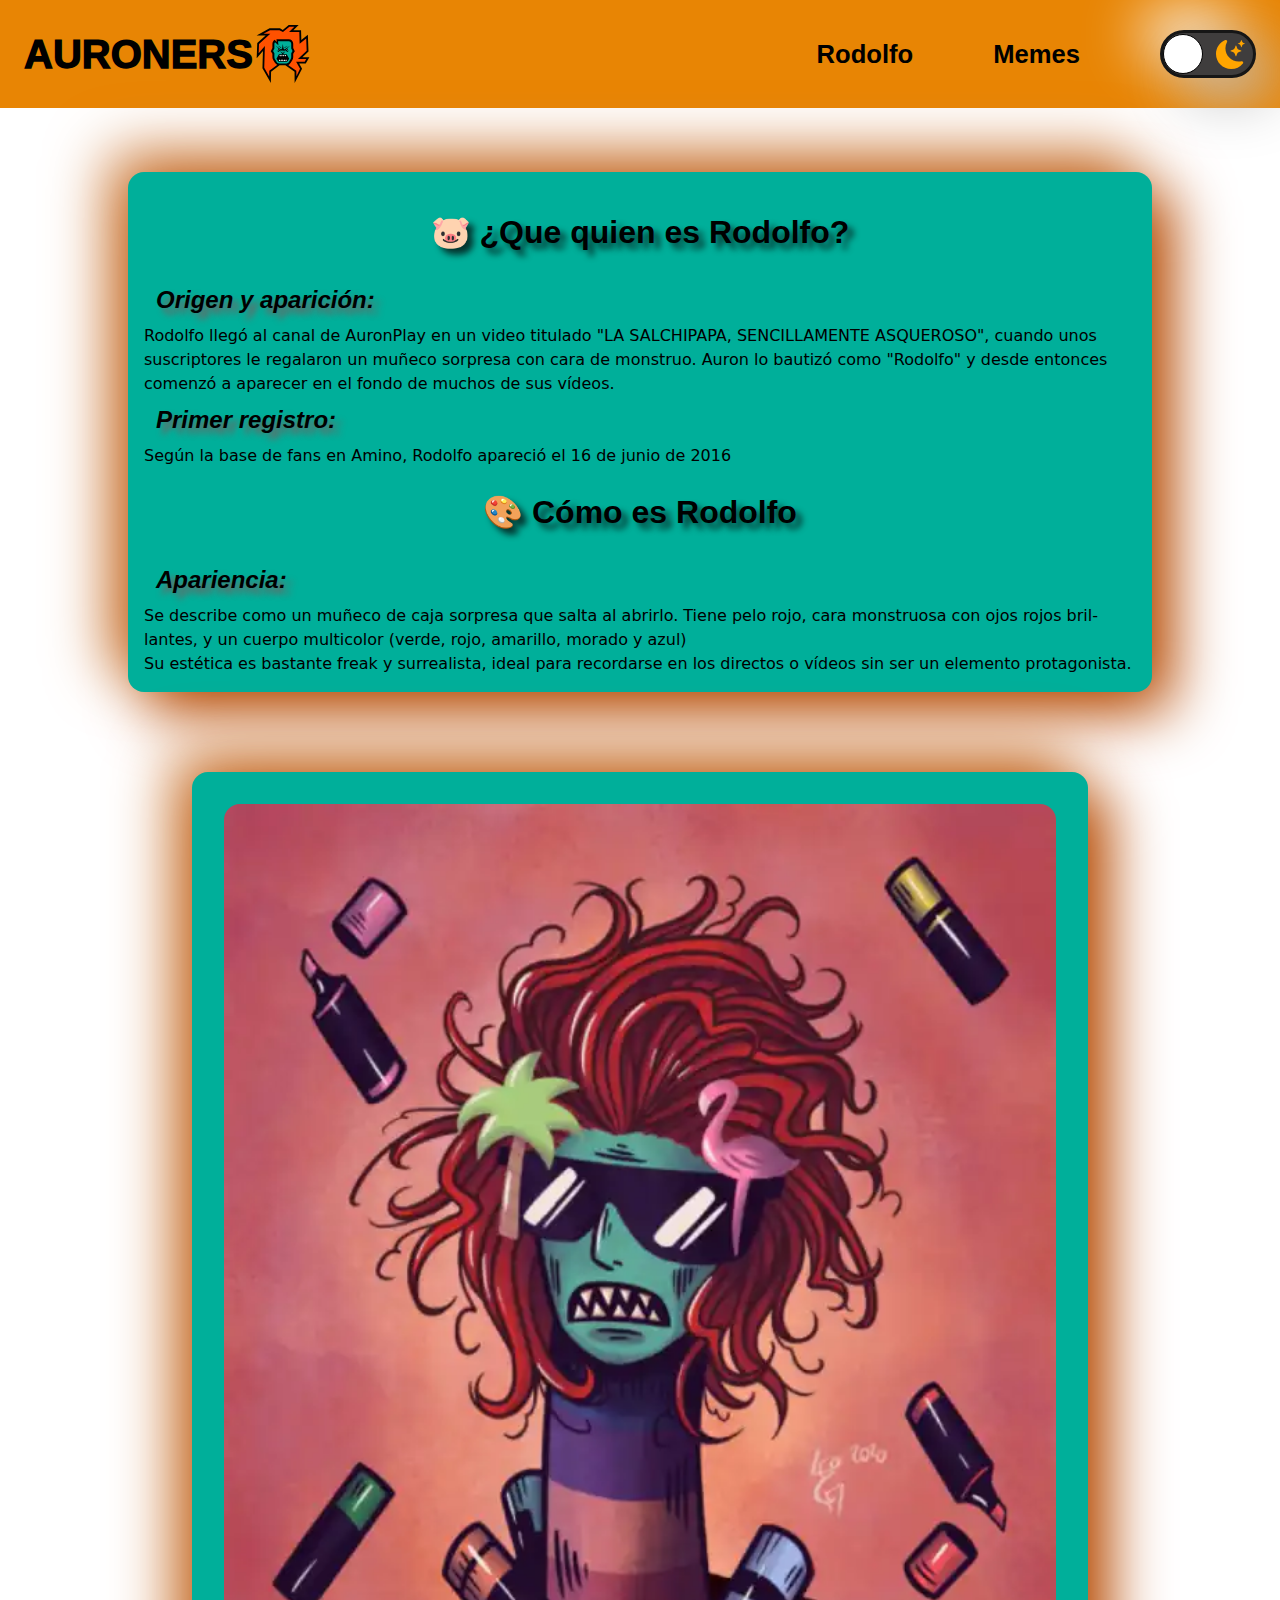
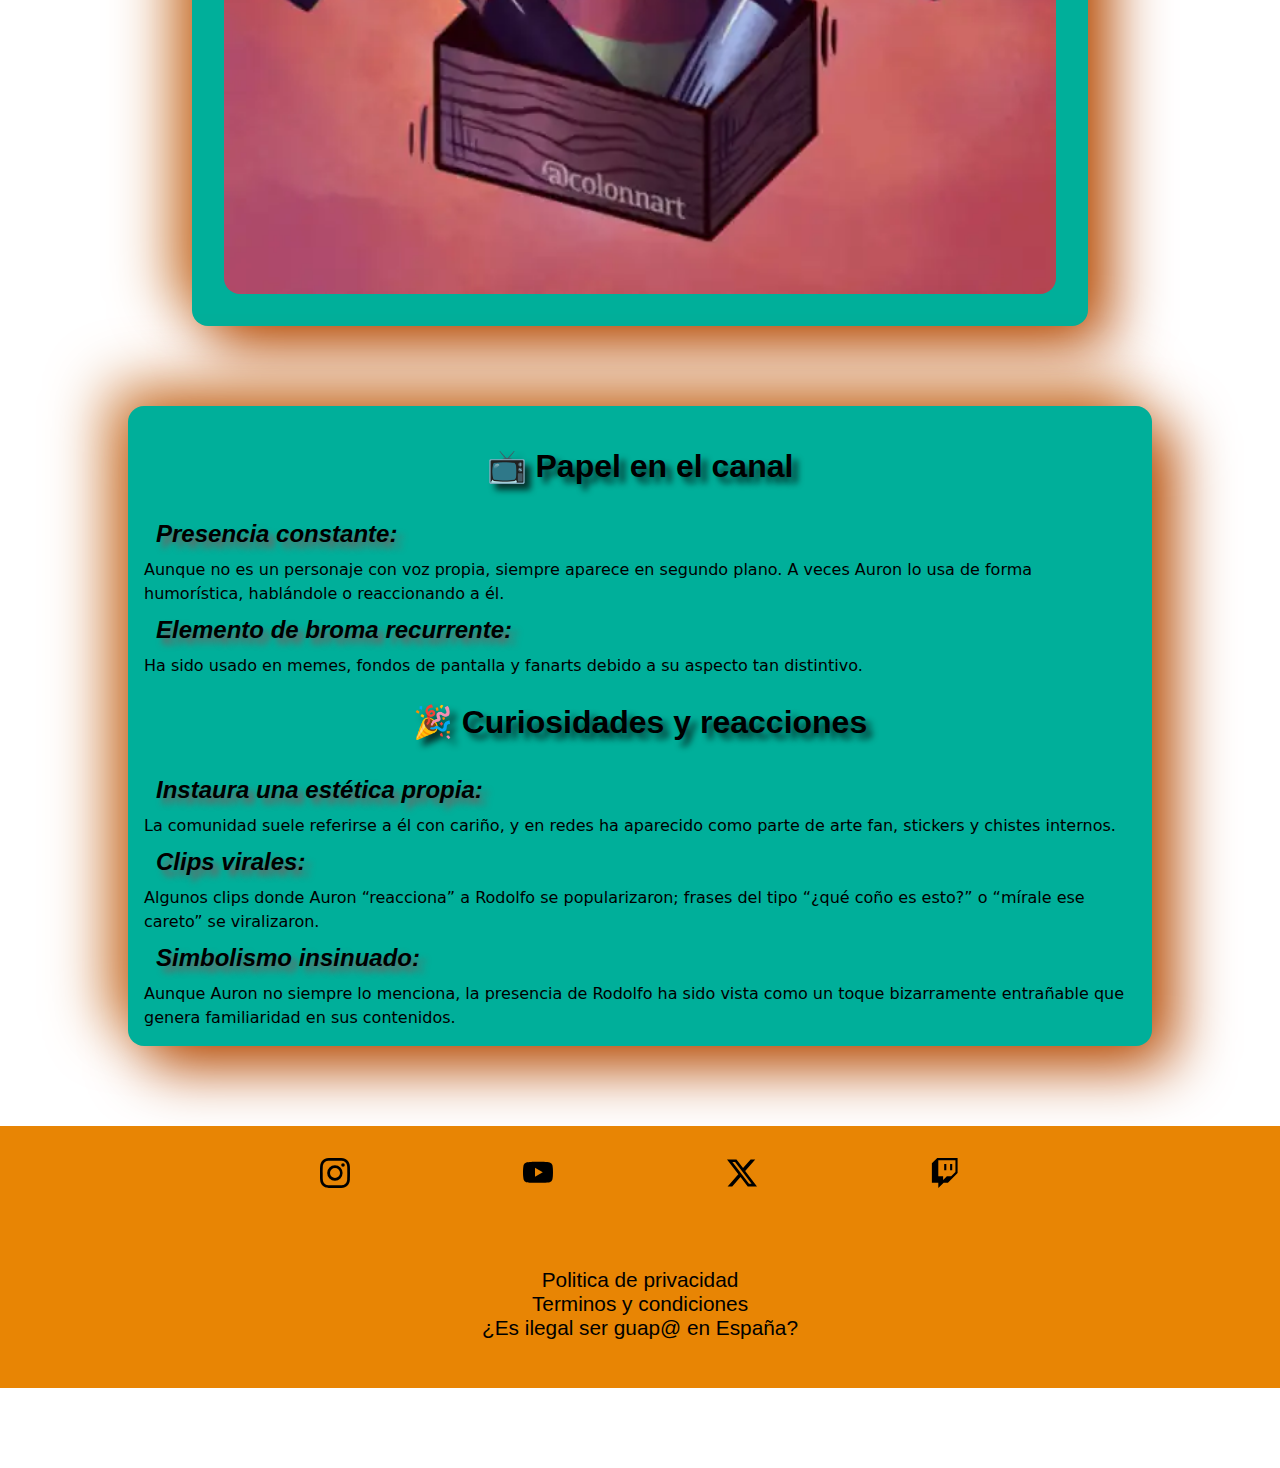
<file: rodolfo.html>
<!DOCTYPE html>
<html lang="en">
<head>
    <meta charset="UTF-8">
    <meta name="viewport" content="width=device-width, initial-scale=1.0">
    <meta name="description" content="Página Rodolfo del proyecto">
    <meta name="author" content="Johanna">
    <title>Rodolfo</title>
    <link rel="stylesheet" href="css/rodolfo.css">
    <script src="js/rodolfo.js" defer></script>
</head>

<!-- 
Descripcion: Este es el HTML principal de la pagina web.
Su estructura es de:
-Un raton con dibujo
-Encabezado
-Barra de navegacion
-Contenido principal
-Pie de paguina
-->



<!-- Aqui he puesto lo de cambios para poder recrear el modo oscuro de la pagina web -->
<body class="Cambio">


<!-- Tambien he agrgado un MOUSE en el cual coloque un svg encima del Mouse
    <div class="Mouse">
        <svg version="1.1" id="Capa_1" xmlns="http://www.w3.org/2000/svg" xmlns:xlink="http://www.w3.org/1999/xlink" x="0px" y="0px"
	 viewBox="0 0 2000 2000" style="enable-background:new 0 0 2000 2000;" xml:space="preserve">
<style type="text/css">
	.st0{fill:#010202;}
	.st1{fill:#00AF9A;}
	.st2{fill:#FF5100;}
	.st3{fill:#FFFFFF;}
	.st4{fill:#000F9F;}
	.st5{fill:#9E28B5;}
	.st6{fill:#76BC21;}
	.st7{fill:#FFDD00;}
	.st8{fill:#F5333F;}
</style>
<g>
	<polygon class="st0" points="1879.47,1110.46 1647.39,1110.46 1849.74,917.38 1828.76,357.6 1610.85,535.72 1601.92,208.19 
		1345.32,206.45 1522.24,30.68 1191.34,30.68 992.03,196.69 897.62,144.54 552.18,144.54 120.53,384.43 421.36,384.43 
		141.93,636.68 122.94,1137.54 331.27,899.67 314.61,1474.3 595.46,1969.32 602.16,1591.95 886.95,1374.65 1080.06,1374.65 
		1385.02,1589.87 1387.65,1969.32 1635.55,1490.62 1539.16,1316.36 1757.63,1316.36 	"/>
	<path class="st1" d="M1114.31,1314.88c35.17,0,67.91-28.81,86.87-58.43l51.53-80.51c14.23-22.24,21.8-48.09,21.8-74.49V976.78
		l43.48-73.13L1274.5,816V661.41c0-45.93-37.23-83.16-83.16-83.16h-357.3l13.64,131.21L733.76,605.91
		c-13.2,14.72-21.23,34.17-21.23,55.5V816l-43.48,87.65l43.48,73.13v124.67c0,26.4,7.56,52.25,21.8,74.49l51.53,80.51
		c18.96,29.62,51.7,58.43,86.87,58.43H1114.31z"/>
	<path class="st2" d="M1774.65,1170.23h-276.48l290.84-277.51l-15.47-412.79l-219.11,179.11l-10.67-391.48l-342.41-2.32
		l175.94-174.8h-164.3L998.9,268.76l-116.69-64.45H567.68L351.11,324.66h225.64L200.7,664.14l-11.65,307.19l206.78-236.1l-21,724.1
		l164.74,290.38l3.33-187.74l260.98-199.12c0,0-63.37-55.17-73.46-70.93l-51.53-80.51c-21.05-32.89-32.17-70.91-32.17-109.96V994.86
		l-52.54-88.37l52.54-105.92V661.41c0-36.76,13.51-72.06,38.04-99.42l35.37-34.64l72.67,69.94l-10.38-84.84h408.9
		c82.13,0,148.95,66.82,148.95,148.95v139.17l52.54,105.91l-52.54,88.37v106.59c0,39.05-11.13,77.07-32.17,109.96l-51.53,80.51
		c-10.09,15.76-74.99,81.24-74.99,81.24l262.65,185.36l3.17,179.78l120.75-246.02l-130.38-235.68h285.76L1774.65,1170.23z"/>
	<path class="st0" d="M831.57,850.92c0,17.44,13.76,31.57,30.74,31.57c0.86,0,1.7-0.05,2.54-0.12l-19.88,20.97l-60.25-15.87
		l65.84,46.94l58.61-60.68l22.82,22.22l17.81-16.79l28.95,45.43l-8.2-41.91h42.73l-8.2,41.91l30.03-47.19l19.68,18.56l25.44-24.78
		l61.08,63.24l65.84-46.94l-60.25,15.87l-19.88-20.97c0.84,0.07,1.69,0.12,2.54,0.12c16.98,0,30.74-14.14,30.74-31.57
		c0-16.16-11.83-29.48-27.07-31.34l109.3-106.43l-189.17,134.8l-35.54-33.05l-24.43-146.28l-24.43,146.28l-35.54,33.05
		l-189.17-134.8L854.4,820.41C841.26,824,831.57,836.3,831.57,850.92z"/>
	<polygon class="st0" points="938.92,773.23 830.32,722.72 933.7,797.18 	"/>
	<polygon class="st0" points="1167.42,722.72 1048.61,773.23 1053.83,797.18 	"/>
	<polygon class="st0" points="1122.6,1007.27 999.4,1007.27 1087.42,901.23 993.39,969.27 899.35,901.23 987.37,1007.27 
		864.3,1007.27 781.51,1156.05 847.29,1260.41 1139.61,1260.41 1205.39,1156.05 	"/>
	<g>
		<polygon class="st3" points="1106.28,1033.72 1056.5,1033.72 1081.39,1085.55 		"/>
		<polygon class="st3" points="988.94,1033.03 939.16,1033.03 964.05,1084.86 		"/>
		<polygon class="st3" points="930.27,1032.69 880.49,1032.69 905.38,1084.52 		"/>
		<polygon class="st3" points="860.4,1230.92 910.18,1230.92 885.29,1179.1 		"/>
		<polygon class="st3" points="914.69,1230.92 964.47,1230.92 939.58,1179.1 		"/>
		<polygon class="st3" points="968.97,1230.92 1018.76,1230.92 993.86,1179.1 		"/>
		<polygon class="st3" points="997.83,1033.38 1022.72,1085.21 1047.61,1033.38 		"/>
		<polygon class="st3" points="1023.26,1230.92 1073.04,1230.92 1048.15,1179.1 		"/>
		<polygon class="st3" points="1102.44,1179.1 1077.55,1230.92 1127.33,1230.92 		"/>
	</g>
	<g>
		<path class="st3" d="M1122.92,833.7c-5.92,0-10.71,4.93-10.71,11s4.8,11,10.71,11c5.92,0,10.71-4.93,10.71-11
			S1128.84,833.7,1122.92,833.7z"/>
		<path class="st3" d="M868.95,833.7c-5.92,0-10.71,4.93-10.71,11s4.8,11,10.71,11c5.92,0,10.71-4.93,10.71-11
			S874.86,833.7,868.95,833.7z"/>
	</g>
</g>
</svg>

    </div> -->


<!-- Y aqui empezamos con el EMCABEZADO de la pagina que consta con:
	 -Logo de la paguina 
	 -Menu de la pagina
	 -Acceso a los otros HTML
	 -Modo oscuro
	-->

<header class="Header">
    <div class="Header-wrapper">
    
        <!-- Para poder recrear el muñeco de AURONPLAY cogi el svg de su paguina que ahora ya esta cerrada que se llama Auronhouse en la cual vendia ropa.
        Y para el nombre no me complique mucho ya que esta pagina iria diriguida para el publico que sigue a este creador de contenido. 
        -->
        <h1 class="Header-h1">
                <div class="Header-logo">
                    <a href="index.html" title="Pagina-principal" class="logo">AURONERS</a>
                    <div class="Header-svg">
                        <!-- SVG sacado de la pagina de AURONHOUSE -->
                        <svg width="60" height="60" version="1.1" id="Capa_1" xmlns="http://www.w3.org/2000/svg" xmlns:xlink="http://www.w3.org/1999/xlink" x="0px" y="0px"
         viewBox="0 0 2000 2000" style="enable-background:new 0 0 2000 2000;" xml:space="preserve">
    <style type="text/css">
        .st0{fill:#010202;}
        .st1{fill:#00AF9A;}
        .st2{fill:#FF5100;}
        .st3{fill:#FFFFFF;}
        .st4{fill:#000F9F;}
        .st5{fill:#9E28B5;}
        .st6{fill:#76BC21;}
        .st7{fill:#FFDD00;}
        .st8{fill:#F5333F;}
    </style>
    <g>
        <polygon class="st0" points="1879.47,1110.46 1647.39,1110.46 1849.74,917.38 1828.76,357.6 1610.85,535.72 1601.92,208.19 
            1345.32,206.45 1522.24,30.68 1191.34,30.68 992.03,196.69 897.62,144.54 552.18,144.54 120.53,384.43 421.36,384.43 
            141.93,636.68 122.94,1137.54 331.27,899.67 314.61,1474.3 595.46,1969.32 602.16,1591.95 886.95,1374.65 1080.06,1374.65 
            1385.02,1589.87 1387.65,1969.32 1635.55,1490.62 1539.16,1316.36 1757.63,1316.36 	"/>
        <path class="st1" d="M1114.31,1314.88c35.17,0,67.91-28.81,86.87-58.43l51.53-80.51c14.23-22.24,21.8-48.09,21.8-74.49V976.78
            l43.48-73.13L1274.5,816V661.41c0-45.93-37.23-83.16-83.16-83.16h-357.3l13.64,131.21L733.76,605.91
            c-13.2,14.72-21.23,34.17-21.23,55.5V816l-43.48,87.65l43.48,73.13v124.67c0,26.4,7.56,52.25,21.8,74.49l51.53,80.51
            c18.96,29.62,51.7,58.43,86.87,58.43H1114.31z"/>
        <path class="st2" d="M1774.65,1170.23h-276.48l290.84-277.51l-15.47-412.79l-219.11,179.11l-10.67-391.48l-342.41-2.32
            l175.94-174.8h-164.3L998.9,268.76l-116.69-64.45H567.68L351.11,324.66h225.64L200.7,664.14l-11.65,307.19l206.78-236.1l-21,724.1
            l164.74,290.38l3.33-187.74l260.98-199.12c0,0-63.37-55.17-73.46-70.93l-51.53-80.51c-21.05-32.89-32.17-70.91-32.17-109.96V994.86
            l-52.54-88.37l52.54-105.92V661.41c0-36.76,13.51-72.06,38.04-99.42l35.37-34.64l72.67,69.94l-10.38-84.84h408.9
            c82.13,0,148.95,66.82,148.95,148.95v139.17l52.54,105.91l-52.54,88.37v106.59c0,39.05-11.13,77.07-32.17,109.96l-51.53,80.51
            c-10.09,15.76-74.99,81.24-74.99,81.24l262.65,185.36l3.17,179.78l120.75-246.02l-130.38-235.68h285.76L1774.65,1170.23z"/>
        <path class="st0" d="M831.57,850.92c0,17.44,13.76,31.57,30.74,31.57c0.86,0,1.7-0.05,2.54-0.12l-19.88,20.97l-60.25-15.87
            l65.84,46.94l58.61-60.68l22.82,22.22l17.81-16.79l28.95,45.43l-8.2-41.91h42.73l-8.2,41.91l30.03-47.19l19.68,18.56l25.44-24.78
            l61.08,63.24l65.84-46.94l-60.25,15.87l-19.88-20.97c0.84,0.07,1.69,0.12,2.54,0.12c16.98,0,30.74-14.14,30.74-31.57
            c0-16.16-11.83-29.48-27.07-31.34l109.3-106.43l-189.17,134.8l-35.54-33.05l-24.43-146.28l-24.43,146.28l-35.54,33.05
            l-189.17-134.8L854.4,820.41C841.26,824,831.57,836.3,831.57,850.92z"/>
        <polygon class="st0" points="938.92,773.23 830.32,722.72 933.7,797.18 	"/>
        <polygon class="st0" points="1167.42,722.72 1048.61,773.23 1053.83,797.18 	"/>
        <polygon class="st0" points="1122.6,1007.27 999.4,1007.27 1087.42,901.23 993.39,969.27 899.35,901.23 987.37,1007.27 
            864.3,1007.27 781.51,1156.05 847.29,1260.41 1139.61,1260.41 1205.39,1156.05 	"/>
        <g>
            <polygon class="st3" points="1106.28,1033.72 1056.5,1033.72 1081.39,1085.55 		"/>
            <polygon class="st3" points="988.94,1033.03 939.16,1033.03 964.05,1084.86 		"/>
            <polygon class="st3" points="930.27,1032.69 880.49,1032.69 905.38,1084.52 		"/>
            <polygon class="st3" points="860.4,1230.92 910.18,1230.92 885.29,1179.1 		"/>
            <polygon class="st3" points="914.69,1230.92 964.47,1230.92 939.58,1179.1 		"/>
            <polygon class="st3" points="968.97,1230.92 1018.76,1230.92 993.86,1179.1 		"/>
            <polygon class="st3" points="997.83,1033.38 1022.72,1085.21 1047.61,1033.38 		"/>
            <polygon class="st3" points="1023.26,1230.92 1073.04,1230.92 1048.15,1179.1 		"/>
            <polygon class="st3" points="1102.44,1179.1 1077.55,1230.92 1127.33,1230.92 		"/>
        </g>
        <g>
            <path class="st3" d="M1122.92,833.7c-5.92,0-10.71,4.93-10.71,11s4.8,11,10.71,11c5.92,0,10.71-4.93,10.71-11
                S1128.84,833.7,1122.92,833.7z"/>
            <path class="st3" d="M868.95,833.7c-5.92,0-10.71,4.93-10.71,11s4.8,11,10.71,11c5.92,0,10.71-4.93,10.71-11
                S874.86,833.7,868.95,833.7z"/>
        </g>
    </g>
                        </svg>
    
                    </div>
                </div>
        </h1>
    
    
        <!-- Aqui coloque el menu que aparecera cuando nuestra pagina de haga pequeña y la vean ya sea por tablets o moviles -->
        <button class="Header-menu-taco">
                <title>menu-toca</title>
                <svg xmlns="http://www.w3.org/2000/svg" width="50" height="50" fill="currentColor" class="bi bi-list" viewBox="0 0 16 16">
                    <path fill-rule="evenodd" d="M2.5 12a.5.5 0 0 1 .5-.5h10a.5.5 0 0 1 0 1H3a.5.5 0 0 1-.5-.5m0-4a.5.5 0 0 1 .5-.5h10a.5.5 0 0 1 0 1H3a.5.5 0 0 1-.5-.5m0-4a.5.5 0 0 1 .5-.5h10a.5.5 0 0 1 0 1H3a.5.5 0 0 1-.5-.5"/>
                  </svg>
        </button>
    
        <!-- Aqui estaria la barra de navgacion donde estarian lso otros HTML los cual los llamaremos Rodolfo y Memes y tambein estaria el modo oscuro -->
        <nav class="Header-nav">
                <button class="Header-cerrar">
                    <title>butt-cerrar></title>
                    <svg xmlns="http://www.w3.org/2000/svg" width="30" height="30" fill="currentColor" class="bi bi-x-lg" viewBox="0 0 16 16">
                        <path d="M2.146 2.854a.5.5 0 1 1 .708-.708L8 7.293l5.146-5.147a.5.5 0 0 1 .708.708L8.707 8l5.147 5.146a.5.5 0 0 1-.708.708L8 8.707l-5.146 5.147a.5.5 0 0 1-.708-.708L7.293 8z"/>
                    </svg>
                </button>
                <ul class="Header-ul">
                    <li class="Header-li">
                        <a href="rodolfo.html" title="Pagina-rodolfo" class="Rodolfo">Rodolfo</a>
                    </li>
                    <li class="Header-li">
                        <a href="memes.html" title="Pagina-memes" class="Videos">Memes</a>
                    </li>
    
                    <!-- Este seria el boton el cual al darle clikc la pagina se pondria oscura modo noche y clara en modo dia  -->
                    <li class="Header-li--modo">
                        <i class="Modo-sun">
                            <svg xmlns="http://www.w3.org/2000/svg" fill="currentColor" class="bi bi-brightness-high-fill" viewBox="0 0 16 16">
                                <path d="M12 8a4 4 0 1 1-8 0 4 4 0 0 1 8 0M8 0a.5.5 0 0 1 .5.5v2a.5.5 0 0 1-1 0v-2A.5.5 0 0 1 8 0m0 13a.5.5 0 0 1 .5.5v2a.5.5 0 0 1-1 0v-2A.5.5 0 0 1 8 13m8-5a.5.5 0 0 1-.5.5h-2a.5.5 0 0 1 0-1h2a.5.5 0 0 1 .5.5M3 8a.5.5 0 0 1-.5.5h-2a.5.5 0 0 1 0-1h2A.5.5 0 0 1 3 8m10.657-5.657a.5.5 0 0 1 0 .707l-1.414 1.415a.5.5 0 1 1-.707-.708l1.414-1.414a.5.5 0 0 1 .707 0m-9.193 9.193a.5.5 0 0 1 0 .707L3.05 13.657a.5.5 0 0 1-.707-.707l1.414-1.414a.5.5 0 0 1 .707 0m9.193 2.121a.5.5 0 0 1-.707 0l-1.414-1.414a.5.5 0 0 1 .707-.707l1.414 1.414a.5.5 0 0 1 0 .707M4.464 4.465a.5.5 0 0 1-.707 0L2.343 3.05a.5.5 0 1 1 .707-.707l1.414 1.414a.5.5 0 0 1 0 .708"/>
                            </svg>
                        </i>
                        <i class="Modo-moon">
                            <svg xmlns="http://www.w3.org/2000/svg" fill="currentColor" class="bi bi-moon-stars-fill" viewBox="0 0 16 16">
                                <path d="M6 .278a.77.77 0 0 1 .08.858 7.2 7.2 0 0 0-.878 3.46c0 4.021 3.278 7.277 7.318 7.277q.792-.001 1.533-.16a.79.79 0 0 1 .81.316.73.73 0 0 1-.031.893A8.35 8.35 0 0 1 8.344 16C3.734 16 0 12.286 0 7.71 0 4.266 2.114 1.312 5.124.06A.75.75 0 0 1 6 .278"/>
                                <path d="M10.794 3.148a.217.217 0 0 1 .412 0l.387 1.162c.173.518.579.924 1.097 1.097l1.162.387a.217.217 0 0 1 0 .412l-1.162.387a1.73 1.73 0 0 0-1.097 1.097l-.387 1.162a.217.217 0 0 1-.412 0l-.387-1.162A1.73 1.73 0 0 0 9.31 6.593l-1.162-.387a.217.217 0 0 1 0-.412l1.162-.387a1.73 1.73 0 0 0 1.097-1.097zM13.863.099a.145.145 0 0 1 .274 0l.258.774c.115.346.386.617.732.732l.774.258a.145.145 0 0 1 0 .274l-.774.258a1.16 1.16 0 0 0-.732.732l-.258.774a.145.145 0 0 1-.274 0l-.258-.774a1.16 1.16 0 0 0-.732-.732l-.774-.258a.145.145 0 0 1 0-.274l.774-.258c.346-.115.617-.386.732-.732z"/>
                            </svg>
                        </i>
                    </li>
                </ul>
        </nav>
    </div>
</header>




        <!-- Aqui tenemos el contenido pricipal de la pagina que consta de:
        -Section
        -Una imagen 
        -->

<main class="Main">
    <!-- En este section dejo una pequeña informacione de RODOLFO para explicar quein es y el porque identifica mucho a la comunidad de auron -->
    <section class="Main-section">
        <!-- Esta informacion se la he pedido a Chatgpt -->
        <h2 class="h2">🐷 ¿Que quien es Rodolfo?</h2>
        <h3 class="h3">Origen y aparición:</h3>
        <p>Rodolfo llegó al canal de AuronPlay en un video titulado "LA SALCHIPAPA, SENCILLAMENTE ASQUEROSO", cuando unos suscriptores le regalaron un muñeco sorpresa con cara de monstruo. Auron lo bautizó como "Rodolfo" y desde entonces comenzó a aparecer en el fondo de muchos de sus vídeos.</p>

        <h3 class="h3">Primer registro:</h3>
        <p>Según la base de fans en Amino, Rodolfo apareció el 16 de junio de 2016</p>

        <h2 class="h2">🎨 Cómo es Rodolfo</h2>
        <h3 class="h3">Apariencia:</h3>
        <p>Se describe como un muñeco de caja sorpresa que salta al abrirlo. Tiene pelo rojo, cara monstruosa con ojos rojos brillantes, y un cuerpo multicolor (verde, rojo, amarillo, morado y azul)</p>
        <p>Su estética es bastante freak y surrealista, ideal para recordarse en los directos o vídeos sin ser un elemento protagonista.</p>
    </section>
    <!-- Y aqui coloque una foto de RODOLFO que me gusto mucho y coloque un PICTURE -->
    <div class="Main-img">
        <picture>
            <source srcset="assets/Chulorodolf.webp" type="image/webp">
            <source srcset="assets/Chulorodolf.jpg" type="image/jpeg">
                    <img class="Chulo" alt="Chulorodolf" loading="lazy" fetchpriority="high">
        </picture>
    </div>

    <!-- En este section dejo una pequeña informacione de RODOLFO para explicar quein es y el porque identifica mucho a la comunidad de auron -->
     <section class="Main-section">
        <!-- Esta informacion se la he pedido a Chatgpt -->
         <h2 class="h2">📺 Papel en el canal</h2>
         <h3 class="h3">Presencia constante:</h3>
         <p>Aunque no es un personaje con voz propia, siempre aparece en segundo plano. A veces Auron lo usa de forma humorística, hablándole o reaccionando a él.</p>

         <h3 class="h3">Elemento de broma recurrente:</h3>
         <p>Ha sido usado en memes, fondos de pantalla y fanarts debido a su aspecto tan distintivo.</p>

         <h2 class="h2">🎉 Curiosidades y reacciones</h2>
         <h3 class="h3">Instaura una estética propia:</h3>
         <p>La comunidad suele referirse a él con cariño, y en redes ha aparecido como parte de arte fan, stickers y chistes internos.</p>

         <h3 class="h3">Clips virales:</h3>
         <p>Algunos clips donde Auron “reacciona” a Rodolfo se popularizaron; frases del tipo “¿qué coño es esto?” o “mírale ese careto” se viralizaron.</p>
         
         <h3 class="h3">Simbolismo insinuado:</h3>
         <p>Aunque Auron no siempre lo menciona, la presencia de Rodolfo ha sido vista como un toque bizarramente entrañable que genera familiaridad en sus contenidos.</p>
     </section>
 </main>  



          <!-- Y bueno para terminar por aqui tenemos el Pie de la pagina que consta con:
         	-Webs del creador 
         	-Mi nombre 
         	-Fecha del proyecto
            -->
            
   <footer class="Footer">
    <div class="Footer-webs">
        <!-- Aqui puse las redes sociales de AURONPLAY y los svg de cada red -->
        <ul class="Webs-ul">
            <!-- Como estas redes van a otra pagina fuera de esta le añadi el "target=_blank y el rel_noreferrer" a cada una -->
            <li class="Webs-li">
                <a href="https://www.instagram.com/auronplay/?hl=es" class="Insta" title="Pagina-insta" target="_blank" rel="noreferrer">
                    <svg xmlns="http://www.w3.org/2000/svg" width="30" height="30" fill="currentColor" class="bi bi-instagram" viewBox="0 0 16 16">
                        <path d="M8 0C5.829 0 5.556.01 4.703.048 3.85.088 3.269.222 2.76.42a3.9 3.9 0 0 0-1.417.923A3.9 3.9 0 0 0 .42 2.76C.222 3.268.087 3.85.048 4.7.01 5.555 0 5.827 0 8.001c0 2.172.01 2.444.048 3.297.04.852.174 1.433.372 1.942.205.526.478.972.923 1.417.444.445.89.719 1.416.923.51.198 1.09.333 1.942.372C5.555 15.99 5.827 16 8 16s2.444-.01 3.298-.048c.851-.04 1.434-.174 1.943-.372a3.9 3.9 0 0 0 1.416-.923c.445-.445.718-.891.923-1.417.197-.509.332-1.09.372-1.942C15.99 10.445 16 10.173 16 8s-.01-2.445-.048-3.299c-.04-.851-.175-1.433-.372-1.941a3.9 3.9 0 0 0-.923-1.417A3.9 3.9 0 0 0 13.24.42c-.51-.198-1.092-.333-1.943-.372C10.443.01 10.172 0 7.998 0zm-.717 1.442h.718c2.136 0 2.389.007 3.232.046.78.035 1.204.166 1.486.275.373.145.64.319.92.599s.453.546.598.92c.11.281.24.705.275 1.485.039.843.047 1.096.047 3.231s-.008 2.389-.047 3.232c-.035.78-.166 1.203-.275 1.485a2.5 2.5 0 0 1-.599.919c-.28.28-.546.453-.92.598-.28.11-.704.24-1.485.276-.843.038-1.096.047-3.232.047s-2.39-.009-3.233-.047c-.78-.036-1.203-.166-1.485-.276a2.5 2.5 0 0 1-.92-.598 2.5 2.5 0 0 1-.6-.92c-.109-.281-.24-.705-.275-1.485-.038-.843-.046-1.096-.046-3.233s.008-2.388.046-3.231c.036-.78.166-1.204.276-1.486.145-.373.319-.64.599-.92s.546-.453.92-.598c.282-.11.705-.24 1.485-.276.738-.034 1.024-.044 2.515-.045zm4.988 1.328a.96.96 0 1 0 0 1.92.96.96 0 0 0 0-1.92m-4.27 1.122a4.109 4.109 0 1 0 0 8.217 4.109 4.109 0 0 0 0-8.217m0 1.441a2.667 2.667 0 1 1 0 5.334 2.667 2.667 0 0 1 0-5.334"/>
                      </svg>
                </a>  
            </li>
            <li class="Webs-li">
                <a href="https://www.youtube.com/user/AuronPlay" class="Youtube" title="Pagina-youtube" target="_blank" rel="noreferrer">
                    <svg xmlns="http://www.w3.org/2000/svg" width="30" height="30" fill="currentColor" class="bi bi-youtube" viewBox="0 0 16 16">
                        <path d="M8.051 1.999h.089c.822.003 4.987.033 6.11.335a2.01 2.01 0 0 1 1.415 1.42c.101.38.172.883.22 1.402l.01.104.022.26.008.104c.065.914.073 1.77.074 1.957v.075c-.001.194-.01 1.108-.082 2.06l-.008.105-.009.104c-.05.572-.124 1.14-.235 1.558a2.01 2.01 0 0 1-1.415 1.42c-1.16.312-5.569.334-6.18.335h-.142c-.309 0-1.587-.006-2.927-.052l-.17-.006-.087-.004-.171-.007-.171-.007c-1.11-.049-2.167-.128-2.654-.26a2.01 2.01 0 0 1-1.415-1.419c-.111-.417-.185-.986-.235-1.558L.09 9.82l-.008-.104A31 31 0 0 1 0 7.68v-.123c.002-.215.01-.958.064-1.778l.007-.103.003-.052.008-.104.022-.26.01-.104c.048-.519.119-1.023.22-1.402a2.01 2.01 0 0 1 1.415-1.42c.487-.13 1.544-.21 2.654-.26l.17-.007.172-.006.086-.003.171-.007A100 100 0 0 1 7.858 2zM6.4 5.209v4.818l4.157-2.408z"/>
                      </svg>
                </a>
            </li>
            <li class="Webs-li">
                <a href="https://x.com/auronplay?ref_src=twsrc%5Egoogle%7Ctwcamp%5Eserp%7Ctwgr%5Eauthor" class="X" title="Pagina-x" target="_blank" rel="noreferrer">
                    <svg xmlns="http://www.w3.org/2000/svg" width="30" height="30" fill="currentColor" class="bi bi-twitter-x" viewBox="0 0 16 16">
                        <path d="M12.6.75h2.454l-5.36 6.142L16 15.25h-4.937l-3.867-5.07-4.425 5.07H.316l5.733-6.57L0 .75h5.063l3.495 4.633L12.601.75Zm-.86 13.028h1.36L4.323 2.145H2.865z"/>
                      </svg>
                </a>
            </li>
            <li class="Webs-li">
                <a href="https://www.twitch.tv/auronplay?lang=es" class="Twitch" title="Pagina-twitch" target="_blank" rel="noreferrer">
                    <svg xmlns="http://www.w3.org/2000/svg" width="30" height="30" fill="currentColor" class="bi bi-twitch" viewBox="0 0 16 16">
                        <path d="M3.857 0 1 2.857v10.286h3.429V16l2.857-2.857H9.57L14.714 8V0zm9.714 7.429-2.285 2.285H9l-2 2v-2H4.429V1.143h9.142z"/>
                        <path d="M11.857 3.143h-1.143V6.57h1.143zm-3.143 0H7.571V6.57h1.143z"/>
                      </svg>
                </a>
            </li>
        </ul>
    </div>
    <!-- Como ultimo le puse cosas varias y para terminar.. Dime Edu, ¿Es ilegal ser gaup@ en España? -->
    <div class="Footer-info">
        <p class="Info-p">Politica de privacidad</p>
		<p class="Info-p">Terminos y condiciones</p>
		<p class="Info-p">¿Es ilegal ser guap@ en España?</p>
    </div>
   </footer>

</body>
</html>
</file>
<file: css/index.css>
:root {
    font-size : 100%;
    font-family : system-ui, sans-serif;
    scroll-behavior : smooth;
  }
  * , *::before , *::after {
    margin : 0;
    padding : 0;
    border : 0;
    box-sizing : border-box;
    vertical-align : baseline;
  }
  *::before , *::after {
    display : block;
  }
  img , picture , video , iframe , figure , canvas {
    max-width : 100%;
    display : block;
    width : 100%;
    height : initial;
    object-fit : cover;
    object-position : center center;
  }
  a {
    display : block;
    text-decoration : none;
    color : inherit;
    font :  inherit;
  }
  p a {
    display : inline;
  }
  li , menu, summary {
    list-style-type : none;
  }
  ol {
    counter-reset : revert;
  }
  h1 , h2 , h3 , h4 , h5 , h6 , p , span , a , strong , blockquote , i , b , u , em , pre , code , mark , del {
    font :  inherit;
    text-decoration :  none;
    color : inherit;
    overflow-wrap : break-word;
    text-wrap : pretty;
  }
  mark {
    background-color : transparent;
  }
  blockquote::before , blockquote::after , q::before , q::after {
    content : none;
  }
  form , input , textarea , select , button , label {
    font :  inherit;
    hyphens : auto;
    background-color : transparent;
    color : inherit;
    display : block;
    appearance : none;
  }
  fieldset {
    border : none;
  }
  ::placeholder {
    color : unset;
  }
  button , label {
    cursor : pointer;
  }
  table , tr , td , th , tbody , thead , tfoot {
    border-collapse : collapse;
    border-spacing : 0;
    font : inherit;
  }
  svg {
    width : 100%;
    display : block;
    fill : currentColor;
  }
  body {
    min-height : 100vh;
    line-height : 1.5em;
    color : inherit;
    hyphens : auto;
    font-smooth : always;
    -webkit-font-smoothing : antialiased;
    -moz-osx-font-smoothing : grayscale;
  }
  @media ( prefers-color-scheme : dark ) {
    :root {
  }
  
  }
  ::selection {
    background-color : var(--tu-propia-variable);
    color : var(--tu-propia-variable);
  }

  :root{
    --font-text: cursive;
  }


  :root{
    /* -------Colores------ */
    --color-naranjita: #ec8b0c;     /*  Color principal como de la barra de la paguina*/
    --color-oscuro: #313131;       /*   Color del Modo oscuro*/

    --color-fondo: #00AF9A;       /*    Color de fonfo del testo y de la imagen*/
    --sombra-uno: #b54800;         /*    Color de la sombra positiva*/
    --sombra-dos: #ce7f3e;          /*     Color de la sombra negativa*/

    /* -----Tipografia----- */
    --letras: "Acme", sans-serif;     /*  Tipografi de toda la paguina*/
    /*-----URL que he colocado en el grid Blackground-imge-----*/
    --img: url(../assets/auronreina.webp);
    --video: url(https://media1.tenor.com/m/XC0wa7aMaVkAAAAd/auronplay-risa.gif);
    --videos: url(https://media1.tenor.com/m/Bwb_MZYoBl4AAAAd/auron-dance-auron-bailongo.gif);
    --imag: url(../assets/auronp.webp);
  }


  /*--------------------------
  index.css
  -Variables
  -Cambio
  -Mouse
  -Header
  -Main
  -Footer
  -------------------------*/

  /*------Cambio------*/
  /* Cambio a modo oscuro la pagina y el texto cambia tambein de color*/
  .Cambio.isActive{
    background-color: var(--color-oscuro);
    color: white;
  }

  /*-------Mouse--------*/
  /* Descipcion: SVG que funciona con el mouse donde mueva el mouse va el svg*/
  .Mouse{
    width: 50px;
    height: 50px;

    position: fixed;

    top: -25px;
    left: -25px;
  }
  .Mouse.isNone{
    display: none;
  }

    /*-------Header------*/
  /* Descripcion: Contiene el encabezado de la paguina.
  -H-Wrapper
  -H-h1
  -H-logo
  -Menu-taco
  -Nav
  -Modo oscuro
  */
  .Header{
    background-color: #00AF9A;
  }
  .Header-wrapper{
    padding: 1.5em;

    display: flex;
    flex-flow: row nowrap;
    justify-content: space-between;
    align-items: center;
  }
  
  .Header-logo{
    font-family: var(--letras);
    font-size: 2.5em;
    font-weight: 1000;

    display: flex;
    flex-flow: row nowrap;
    justify-content: center;
    align-items: center;
  }
  .Header-menu-taco{
    position: relative;
    display: none;
  }
  .Header-cerrar{
    display: none;
  }
  .Header-nav{
    /* background-color: green; */
    position: relative;
  }
  .Header-ul{
    gap: 5em;

    display: flex;
    flex-flow: row nowrap;
    justify-content: space-between;
    align-items: center;
  }
  .Header-li{
    font-family: var(--letras);
    font-size: 1.6em;
    font-weight: 600;
  }
  .Header-li:active{
    font-size: 2em;
    font-weight: 900;
    color: var(--color-naranjita);
  }
  /*-----Modo-----*/
  /* Boton quen contien "Sun y Moon" para hacer la pagina oscura o clara*/
  .Header-li--modo{
    /* background-color: red; */
    width: 6em;
    height: 3em;

    gap: 1em;

    padding: .5em;
    border-radius: 2em;
    border: rgb(22, 22, 22) solid .2em;

    background: #3f3d3d;
    box-shadow: 20px 20px 60px #bebebe,
               -20px -20px 60px #ffffff;

    display: flex;
    flex-flow: row nowrap;
    justify-content: space-between;
    align-items: center;

    position: relative;
  }
  .Modo-sun{
    color: orange;
  }
  .Modo-moon{
    color: orange;
  }
  .Header-ul .Header-li--modo::before{
    width: 2.5em;
    height: 2.5em;
    background-color: white;

    border-radius: 50%;
    border: solid black thin;

    position: absolute;
    content: "";

    right: unset;
    left: 0em;
  }
  .Header-ul .Header-li--modo.isActive::before{
    border: solid black thin;

    left: unset;
    right: 0em;
  }
  

  /*------Media------*/
  /* Para cuando la pagina es vista en diferentes dispositivos lleva sus respectivas medias
  asi se adapta a cada panatalla y tipo de pantalla
  */
  @media(max-width:960px){
    .Header-logo{
      font-size: 1.3em;
      font-weight: 900;
    }
  }
  @media(max-width:850px){
    .Header-logo{
      font-size: 2.5em;
      font-weight: 1000;
    }
    .Header-menu-taco{
        display: block;
    }
    .Header-cerrar{
        display: block;
        /* opacity: 0; */
        position: relative;
    }
    .Header-nav{
        background-color: var(--color-naranjita);
        padding: 2em;
  
        gap: 2em;
  
        display: flex;
        flex-direction: column;
        align-items: end;
  
        position: absolute;
        top: 0;
        right: 0;
  
        opacity: 0;
        visibility: hidden;
        transition: .5s ease;
    }
    .Header-nav.isActive{
        background-color: #414141;
    }
    .Header-nav.isVisible{
        opacity: 1;
        visibility: visible;
    }
    .Header-ul{
        flex-direction: column;
        align-items: end;
    }
  }
  @media(max-width:480px){
    .Header-logo{
      font-size: 1.5em;
      font-weight: 900;
    }
  }





  /*----------Main---------*/
  /* Descripcion: Contiene lo principan de la pagina.
  Estruccturada:
  -Marquesunas
  -Grid
  -Acordeon
  */
  .Main{}
  .Main-wrapper{
    /* background-color: yellow; */
  }
  /* Contiene cada cosa qu lleva la marquesina como tamaño, margenes, colores, los textos, 
  las iamgenes y animaciones como ir mas rapido o mas lento
  */
  .Wrapper-marquesinas{
    background-color: var(--color-naranjita);
    width: 90%;
    
    border-radius: 1em;

    padding: 1em;
    margin: 1em auto;

    overflow: hidden;
    /* position: absolute; */
  }
  .Marquesinas-img{
    width: 300%;

    margin-bottom: 1em;

    display: grid;
    grid-template-columns: repeat(6 , 1fr);

    animation: marquesi 10s linear infinite both;
    /* position: relative; */
  }
  .Marque-img{
    width: 10em;
    border-radius: 2em;
    /* position: relative; */
  }
  .Marquesinas-texto{
    width: 300%;

    display: grid;
    grid-template-columns: repeat(6 , 1fr);

    animation: marques 15s linear infinite both;
  }
  .Marquesina-span{
    text-align: center;
    font-size: 2vw;
    font-family: var(--letras);
  }
  .Wrapper-article{
    /* background-color: #00AF9A; */
    width: 98%;

    margin: 3em auto;
    padding: 1em;

    border-radius: 1em;

    background: var(--color-fondo);
    box-shadow: 20px 20px 60px var(--sombra-uno),
               -20px -20px 60px var(--sombra-dos);
  }
  .h2{
    padding: .7em;

    display: flex;
    justify-content: center;
    align-items: center;

    font-size: 2em;
    font-family: var(--texto);
    font-weight: 600;
    /* text-shadow: rgb(129, 129, 129) 6px 0; */
    text-shadow: rgb(116, 116, 116) 6px 6px 6px;
  }
  .h3{
    padding: .7em;

    display: flex;
    justify-content: center;
    align-items: center;

    font-size: 1.7em;
    font-family: var(--texto);
    font-weight: 550;
    /* text-shadow: rgb(129, 129, 129) 6px 0; */
    text-shadow: rgb(116, 116, 116) 6px 6px 6px;
  }
  .p-arti{
    padding: .7em;

    display: flex;
    justify-content: center;
    align-items: center;

    font-size: 1.5em;
    font-family: var(--texto);
    font-weight: 500;
    font-style: italic;
    word-spacing: .5em;

    line-height: 1.2em;
  }
  .Wrapper-grid{
    /* background-color: aqua; */
    width: 95%;
    margin: 4em auto;

    border-radius: 1em;

    display: grid;
    grid-template-columns: repeat(2 , 1fr);
    grid-auto-rows: 45em;

    gap: 1em;
  }
  /* He usado URL para poder colocar las imagenes y videos porque se me colocaban de la mejor manera*/
  .Grid-img{
    /* background-color: #313131; */
    background-image: var(--img);
    background-position: center;
    background-size: cover;

    border-radius: 1em;
  }
  .Grid-video{
    background-image: var(--video);
    background-size: cover;
    background-position: center;

    border-radius: 1em;
  }
  .Grid-videos{
    background-image: var(--videos);
    background-size: cover;

    border-radius: 1em;
  }
  .Grid-imag{
    /* background-color: #bebebe; */
    border-radius: 1em;
    background-image: var(--imag);
    background-position: center;
    background-size: cover;

    overflow: hidden;
  }
  /* Al acordeon le coloque sombras y no lo puse al 100% de la pantalla asi se veria mejor*/
  .Wrapper-section{
    /* position: relative; */
    width: 75%;

    border-radius: .5em;
    background: var(--color-naranjita);
    box-shadow: 20px 20px 60px #000000,
               -20px -20px 60px #ce7f3e;

    margin: 2em auto;
    padding: 1em;
  }.Section-acordeon{
    margin: .5em;
    padding: 1em;
    background: #e88504;
    box-shadow: 20px 20px 60px #b54800,
               -20px -20px 60px #ce7f3e;

    border-radius: .5em;
  }
  .Button-a{
    font-size: 1.5em;
    font-family: var(--letras);
    /* color: #00AF9A; */
    margin: .5em;
    padding: 1em;
    border-radius: .5em;

    /* background: #e88504;
    box-shadow: 20px 20px 60px #b54800,
               -20px -20px 60px #ce7f3e; */
    background: #00AF9A;
    box-shadow: 10px 10px 30px #007b6d,
               -10px -10px 30px #00AF9A;
  }
  .Button-a:hover{
    transform: scale(0.975);
  }
  
  .Button-a:active{
    transform: scale(0.975);
  }
  .p-a{
    font-size: 1.5em;
    font-family: var(--letras);

    height: 0;
    padding: 0;

    overflow: hidden;
    transition: 1s ease;
  }
  .p-a.isActive{
    height: 3em;
  }

  /*Aqui es donde puedo cambiar la velocidad de las marquesinas*/
  @keyframes marquesi{
    0%{
      transform: translateX(0%);
    }
    100%{
      transform: translateX(-66%);
    }
  }
  @keyframes marques{
    0%{
      transform: translateX(0%);
    }
    100%{
      transform: translateX(-66%);
    }
  }

  /*------Media------*/
  /* Para cuando la pagina es vista en diferentes dispositivos lleva sus respectivas medias
  asi se adapta a cada panatalla y tipo de pantalla
  */
  @media(max-width:850px){
    .Wrapper-marquesinas{
      width: 50%;
      font-size: 1.5vw;
    }
    .Marquesinas-texto{
      display: none;
    }
    .Wrapper-section{
      width: 85%;
    }
    .p-a{
      font-size: 1em;
    }
  }
  @media(max-width:650px){
    .Wrapper-grid{
      grid-template-columns: 1rf;
    }
    .Grid-img{
      grid-column: span 2;
    }
    .Grid-video{
      grid-column: span 2;
      width: 90%;
    }
    .Grid-videos{
      grid-column: span 2;
    }
    .Grid-imag{
      grid-column: span 2;
    }
    .Wrapper-section{
      width: 95%;
    }
    .Button-a{
      font-size: .9em;
      padding: .5em;
    }
    .p-a{
      font-size: .9em;
    }
  }
  @media(max-width:480px){
    .Mouse{
      display: none;
    }
    .Section-marquesinas{
      width: 60%;
      font-size: 1.5vw;
    }
    .Marquesinas-texto{
      display: none;
    }
    .Wrapper-grid{
      grid-template-columns: 1rf;
    }
    .Grid-img{
      grid-column: span 2;
      background-image: url(https://media1.tenor.com/m/Bwb_MZYoBl4AAAAd/auron-dance-auron-bailongo.gif);

      
      background-size: cover;
    }
    .Grid-video{
      /* grid-column: span 2; */
      display: none;
    }
    .Grid-videos{
      /* grid-column: span 2; */
      display: none;
    }
    .Grid-imag{
      grid-column: span 2;
    }
    .Wrapper-section{
      width: 95%;

      margin: .5em auto;
      padding: .5em;
    }
    .Button-a{
      font-size: .9em;
      padding: .5em;

      background: #00AF9A;
      box-shadow: -10px -10px 30px #00AF9A;
               
    }
    .p-a{
      font-size: .9em;

      line-height: 1em;
    }
  }





  /*----------Footer---------*/
  /* Descripcion: Contiene lo principan de la pagina.
  Estruccturada:
  -Webs
  -Info
  */
.Footer{
  background-color: #00AF9A;
   /* width: 90%; */
   
   margin: 4em auto;

   display: flex;
   flex-flow: column;
   justify-content: center;
   align-items: center;
}
.Footer-webs{
  width: 50%;
  margin: 2em;
}
.Webs-ul{
  /* gap: 4em; */

  display: flex;
  flex-flow: row nowrap;
  justify-content: space-between;
  align-items: center;
}
.Footer-info{
  margin: 2em;
  padding: 1em;

  display: flex;
  flex-flow: column nowrap;
  justify-content: center;
  align-items: center;
}
.Info-p{
  font-size: 1.3em;
  font-family: var(--letras);
}
/*------Media------*/
  /* Para cuando la pagina es vista en diferentes dispositivos lleva sus respectivas medias
  asi se adapta a cada panatalla y tipo de pantalla
  */
  @media(max-width:650px){
    .Footer-webs{
      width: 70%;
    }
  }
  
  @media(max-width:480px){
    .Header{
      background-color: var(--color-naranjita);
    }
    .Wrapper-marquesinas{
      display: none;
    }
    .Footer{
      background-color: var(--color-naranjita);
    }
    .Webs-ul{
      gap: 4em;
  
      display: flex;
      flex-flow: column;
      justify-content: center;
      align-items: center;
    }
    .Footer-info{
      gap: 3em;
    }
    .Info-p{
      text-align: center;
    }
  }
</file>
<file: css/memes.css>
:root {
    font-size : 100%;
    font-family : system-ui, sans-serif;
    scroll-behavior : smooth;
  }
  * , *::before , *::after {
    margin : 0;
    padding : 0;
    border : 0;
    box-sizing : border-box;
    vertical-align : baseline;
  }
  *::before , *::after {
    display : block;
  }
  img , picture , video , iframe , figure , canvas {
    max-width : 100%;
    display : block;
    width : 100%;
    height : initial;
    object-fit : cover;
    object-position : center center;
  }
  a {
    display : block;
    text-decoration : none;
    color : inherit;
    font :  inherit;
  }
  p a {
    display : inline;
  }
  li , menu, summary {
    list-style-type : none;
  }
  ol {
    counter-reset : revert;
  }
  h1 , h2 , h3 , h4 , h5 , h6 , p , span , a , strong , blockquote , i , b , u , em , pre , code , mark , del {
    font :  inherit;
    text-decoration :  none;
    color : inherit;
    overflow-wrap : break-word;
    text-wrap : pretty;
  }
  mark {
    background-color : transparent;
  }
  blockquote::before , blockquote::after , q::before , q::after {
    content : none;
  }
  form , input , textarea , select , button , label {
    font :  inherit;
    hyphens : auto;
    background-color : transparent;
    color : inherit;
    display : block;
    appearance : none;
  }
  fieldset {
    border : none;
  }
  ::placeholder {
    color : unset;
  }
  button , label {
    cursor : pointer;
  }
  table , tr , td , th , tbody , thead , tfoot {
    border-collapse : collapse;
    border-spacing : 0;
    font : inherit;
  }
  svg {
    width : 100%;
    display : block;
    fill : currentColor;
  }
  body {
    min-height : 100vh;
    line-height : 1.5em;
    color : inherit;
    hyphens : auto;
    font-smooth : always;
    -webkit-font-smoothing : antialiased;
    -moz-osx-font-smoothing : grayscale;
  }
  @media ( prefers-color-scheme : dark ) {
    :root {
  }
  
  }
  ::selection {
    background-color : var(--tu-propia-variable);
    color : var(--tu-propia-variable);
  }

  :root{
    --font-text: cursive;
  }
  :root{
    /* -------Colores------ */
    --color-principal: #00AF9A;         /*   Color del Encabezado y del Pie de la pagina y de las sombras */
    --color-secundario: #007b6d;         /*     Color de sombras*/
    --color-naranjita: #e88504;      /*  Color de del Encabezado y del Pie de pagina*/
    --color-fondo: #e88504;       /*    Color de fondo del testo y de la imagen*/
    --sombra-uno: #000000;         /*    Color de la sombra positiva*/
    --sombra-dos: #a39e99;          /*     Color de la sombra negativa*/
    /* -----Tipografia----- */
    --texto: "Acme", sans-serif;       /*  Tipografi de toda la paguina*/
  }


  /*--------------------------
  index.css
  -Variables
  -Cambio
  -Header
  -Main
  -Footer
  -------------------------*/

  /*------Cambio------*/
  /* Cambio a modo oscuro la pagina y el texto cambia tambein de color*/
  .Cambio.isActive{
    background-color: #313131;
    color: white;
  }



  /*-------Header------*/
  /* Descripcion: Contiene el encabezado de la pagina.
  -H-Wrapper
  -H-h1
  -H-logo
  -Menu-taco
  -Nav
  -Modo oscuro
  */
  .Header{
    background-color: var(--color-principal);
  }
  .Header-wrapper{
    /* margin: 1em; */
    padding: 1.5em;

    display: flex;
    flex-flow: row nowrap;
    justify-content: space-between;
    align-items: center;
  }
  .Header-h1{}
  .Header-logo{
    font-family: var(--texto);
    font-size: 2.5em;
    font-weight: 1000;

    display: flex;
    flex-flow: row nowrap;
    justify-content: center;
    align-items: center;
  }
  .Header-menu-taco{
    position: relative;
    display: none;
  }
  .Header-cerrar{
    display: none;
  }
  .Header-nav{
    position: relative;
  }
  .Header-ul{
    gap: 5em;

    display: flex;
    flex-flow: row nowrap;
    justify-content: space-between;
    align-items: center;
  }
  .Header-li{
    font-family: var(--texto);
    font-size: 1.6em;
    font-weight: 600;
  }
  .Header-li:active{
    font-size: 2em;
    font-weight: 900;
    color: #ec8b0c;
  }
  /*-----Modo-----*/
  /* Boton quen contien "Sun y Moon" para hacer la pagina oscura o clara*/
  .Header-li--modo{
    /* background-color: red; */
    width: 6em;
    height: 3em;

    gap: 1em;

    padding: .5em;
    border-radius: 2em;
    border: rgb(22, 22, 22) solid .2em;

    background: #3f3d3d;
    box-shadow: 20px 20px 60px #bebebe,
               -20px -20px 60px #ffffff;

    display: flex;
    flex-flow: row nowrap;
    justify-content: space-between;
    align-items: center;

    position: relative;
  }
  .Modo-sun{
    color: orange;
  }
  .Modo-moon{
    color: orange;
  }
  .Header-ul .Header-li--modo::before{
    width: 2.5em;
    height: 2.5em;
    background-color: white;

    border-radius: 50%;
    border: solid black thin;

    position: absolute;
    content: "";

    right: unset;
    left: 0em;
  }
  .Header-ul .Header-li--modo.isActive::before{
    border: solid black thin;

    left: unset;
    right: 0em;
  }

  /*------Media------*/
  /* Para cuando la pagina es vista en diferentes dispositivos lleva sus respectivas medias
  asi se adapta a cada panatalla y tipo de pantalla
  */
  @media(max-width:960px){
    .Header-logo{
      font-size: 1.3em;
      font-weight: 900;
    }
  }
  @media(max-width:850px){
    .Header-logo{
      font-size: 2.5em;
      font-weight: 1000;
    }
    .Header-menu-taco{
      display: block;
    }
    .Header-cerrar{
      display: block;
      /* opacity: 0; */
      position: relative;
    }
     .Header-nav{
      background-color: var(--color-secundario);
      padding: 2em;

      gap: 2em;

      display: flex;
      flex-direction: column;
      align-items: end;

      position: absolute;
      top: 0;
      right: 0;

      opacity: 0;
      visibility: hidden;
      transition: .5s ease;
     }
     .Header-nav.isActive{
      background-color: #414141;
     }
     .Header-nav.isVisible{
      opacity: 1;
      visibility: visible;
     }
     .Header-ul{
      flex-direction: column;
      align-items: end;
     }
  }
  @media(max-width:480px){
    .Header-logo{
      font-size: 1.5em;
      font-weight: 900;
    }
  }




  /*----------Main---------*/
  /* Descripcion: Contiene lo principan de la pagina.
  Estruccturada:
  -Section
  -Galerias
  -Imagenes
  -Ligthbox
  */
  .Main{
    /* background-color: aqua; */
    margin-top: 4em;
   }
   /* Cada galeria tienen sus imagenes pequeñas*/
   .Section{
    background-color: var(--color-fondo);
      width: 80%;
      
      border-radius: 1em;
  
      background: var(--color-fondo);
      box-shadow: 20px 20px 60px var(--sombra-uno),
                 -20px -20px 60px var(--sombra-dos);
      
      margin: 1.5em auto;
      padding: 1em;
   }
   .Secti-h2{
    padding: .5em;
  
      display: flex;
      justify-content: center;
      align-items: center;
  
      font-size: 1.5em;
      font-family: var(--texto);
      font-weight: 650;
      /* text-shadow: rgb(129, 129, 129) 6px 0; */
      text-shadow: rgba(0, 0, 0, 0.461) 6px 6px 6px;
   }
   .Secti-p{
    padding: .2em;
  
      display: flex;
      justify-content: start;
      align-items: center;
  
      font-size: 1em;
      font-family: var(--texto);
      font-weight: 600;
      font-style: italic;
      word-spacing: .5em;
  
      line-height: 2em;
   }
   .Galeria{
    width: 90%;
    max-width: 70em;
  
    border-radius: 1em;
  
    gap: 7em;
  
    margin: auto;
    padding: .5em;
    margin-bottom: 6em;
  
    display: grid;
    grid-template-columns: repeat(2 , 1fr);
   }
   /* Las imagenes tienen su Hover y su Active para que las imagenes se hagan mas grander y mas pequeñas*/
 .Img{
  border-radius: 1em;
  /* gap: 2em; */

  box-shadow: 10px 10px 30px var(--color-secundario),
               -10px -10px 30px var(--color-principal);
      
  transition: .5s ease;           
 }
 .Img:hover{
  transform: scale(.95);
 }
 .Img:active{
  transform: scale(1.1);
 }
 .Lightbox{
  /* background-color: rgb(13, 13, 236); */
  width: 100%;
  height: 100%;
  backdrop-filter: blur(2em);

  display: flex;
  flex-flow: column;
  justify-content: center;
  align-items: center;

  gap: 2em;

  position: fixed;
  top: 0;
  left: 0;

  opacity: 0;
  pointer-events: none;

  transition: 0.5s ease;
 }
 /* En cada Linghtbox esta la imagen grande y un boton para que se pueda cerrar la imagen grande y voler a la imagen de la galeria*/
 .Lightbox.isActive{
  opacity: 1;
  pointer-events: auto;
 }
 .Lightbox-btn{
  /* color: black; */
  padding: .7em 1.5em;

  border-radius: 1em;

  box-shadow: 10px 10px 30px var(--color-secundario),
               -10px -10px 30px var(--color-principal);

  transition: .5s ease;             
 }
 .Lightbox-btn:hover{
  transform: scale(.9);
 }
 .Lightbox-btn:active{
  transform: scale(1.1);
 }
 .Img-g{
  background-color: var(--color-secundario);
  width: 100%;
  max-width: 800px;
  height: 70vh;
  gap: 1em;

  border-radius: 1em;

  box-shadow: 10px 10px 30px var(--color-secundario),
               -10px -10px 30px var(--color-principal);
 }



 .Galerias{
  width: 95%;
  max-width: 90em;

  border-radius: 1em;
  margin: auto;

  gap: 4em;

  padding: .5em;
  margin-bottom: 6em;

  display: grid;
  grid-template-columns: repeat(3 , 1fr);
 }
 .Peque{
  width: 500px;
  border-radius: 1em;

  box-shadow: 10px 10px 30px var(--color-secundario),
               -10px -10px 30px var(--color-principal);
      
  transition: .5s ease;
 }
 .Peque:hover{
  transform: scale(.95);
 }
 .Peque:active{
  transform: scale(1.1);
 }
 .Lightboxs{
  width: 100%;
  height: 100%;
  backdrop-filter: blur(2em);

  display: flex;
  flex-flow: column;
  justify-content: center;
  align-items: center;

  gap: 2em;

  position: fixed;
  top: 0;
  left: 0;

  opacity: 0;
  pointer-events: none;

  transition: 0.5s ease;
 }
 .Lightboxs.isActive{
  opacity: 1;
  pointer-events: auto;
 }
 .Lightbox-btns{
  padding: .7em 1.5em;

  border-radius: 1em;

  box-shadow: 10px 10px 30px var(--color-secundario),
               -10px -10px 30px var(--color-principal);

  transition: .5s ease;
}
.Lightbox-btns:hover{
  transform: scale(.9);
 }
 .Lightbox-btns:active{
  transform: scale(1.1);
 }
 .Grande{
  background-color: var(--color-secundario);
  width: 100%;
  max-width: 800px;
  height: 70vh;
  gap: 1em;

  border-radius: 1em;

  box-shadow: 10px 10px 30px var(--color-secundario),
               -10px -10px 30px var(--color-principal);
 }


 .Galeria-ul{
  width: 90%;
  max-width: 60em;

  border-radius: 1em;

  /* box-shadow: 10px 10px 30px #007b6d,
               -10px -10px 30px #00AF9A; */

  gap: 7em;

  margin: auto;
  padding: .5em;
  margin-bottom: 6em;

  display: grid;
  grid-template-columns: repeat(2 , 1fr);
 }
 .Imge{
  width: 500px;
  border-radius: 1em;

  box-shadow: 10px 10px 30px var(--color-secundario),
               -10px -10px 30px var(--color-principal);
      
  transition: .5s ease;
 }
 .Imge:hover{
  transform: scale(.95);
 }
 .Imge:active{
  transform: scale(1.1);
 }
 .Lightboxx{
  width: 100%;
  height: 100%;
  backdrop-filter: blur(2em);

  display: flex;
  flex-flow: column;
  justify-content: center;
  align-items: center;

  gap: 2em;

  position: fixed;
  top: 0;
  left: 0;

  opacity: 0;
  pointer-events: none;

  transition: 0.5s ease;
 }
 .Lightboxx.isActive{
  opacity: 1;
  pointer-events: auto;
 }
 .Lightboxx-btn{padding: .7em 1.5em;

  border-radius: 1em;

  box-shadow: 10px 10px 30px var(--color-secundario),
               -10px -10px 30px var(--color-principal);

  transition: .5s ease;
}
.Lightboxx-btn:hover{
  transform: scale(.9);
 }
 .Lightboxx-btn:active{
  transform: scale(1.1);
 }
.Img-grand{
  background-color: var(--color-secundario);
  width: 100%;
  max-width: 800px;
  height: 70vh;
  gap: 1em;

  border-radius: 1em;

  box-shadow: 10px 10px 30px var(--color-secundario),
               -10px -10px 30px var(--color-principal);
}


/*------Media------*/
  /* Para cuando la pagina es vista en diferentes dispositivos lleva sus respectivas medias
  asi se adapta a cada panatalla y tipo de pantalla
  */
@media(max-width:650px){
  .Galeria{
    grid-template-columns: 1fr;
  }
  .Galerias{
    width: 80%;

    margin: 5em auto;
    grid-template-columns: 1fr;
  }
  .Galeria-ul{
    width: 80%;

    margin: 5em auto;
    grid-template-columns: 1fr;
  }
}
@media(max-width:480px){
  .Galeria{
    grid-template-columns: 1fr;
  }
  .Galerias{
    width: 80%;

    margin: 5em auto;
    grid-template-columns: 1fr;
  }
  .Galeria-ul{
    width: 80%;

    margin: 5em auto;
    grid-template-columns: 1fr;
  }
}





/*----------Footer---------*/
  /* Descripcion: Contiene lo principan de la pagina.
  Estruccturada:
  -Webs
  -Info
  */
  .Footer{
    background-color: var(--color-principal);
    /* background-color: #00AF9A; */
     /* width: 90%; */
     
     margin: 5em auto;
  
     display: flex;
     flex-flow: column;
     justify-content: center;
     align-items: center;
  }
  .Footer-webs{
    width: 50%;
    margin: 4em;
  }
  .Webs-ul{
    /* gap: 4em; */
  
    display: flex;
    flex-flow: row nowrap;
    justify-content: space-between;
    align-items: center;
  }
  .Webs-li{}
  .Footer-info{
    margin: 2em;
    padding: 1em;
  
    display: flex;
    flex-flow: column nowrap;
    justify-content: center;
    align-items: center;
  }
  .Info-p{
    font-size: 1.3em;
    font-family: var(--texto);
  }
   /*------Media------*/
    /* Para cuando la pagina es vista en diferentes dispositivos lleva sus respectivas medias
    asi se adapta a cada panatalla y tipo de pantalla
    */
  @media(max-width:650px){
    .Footer-webs{
      width: 70%;
    }
  }
  @media(max-width:480px){
    .Webs-ul{
      gap: 4em;
  
      display: flex;
      flex-flow: column;
      justify-content: center;
      align-items: center;
    }
    .Footer-info{
      gap: 3em;
    }
    .Info-p{
      text-align: center;
    }
  }
</file>
<file: css/rodolfo.css>
:root {
    font-size : 100%;
    font-family : system-ui, sans-serif;
    scroll-behavior : smooth;
  }
  * , *::before , *::after {
    margin : 0;
    padding : 0;
    border : 0;
    box-sizing : border-box;
    vertical-align : baseline;
  }
  *::before , *::after {
    display : block;
  }
  img , picture , video , iframe , figure , canvas {
    max-width : 100%;
    display : block;
    width : 100%;
    height : initial;
    object-fit : cover;
    object-position : center center;
  }
  a {
    display : block;
    text-decoration : none;
    color : inherit;
    font :  inherit;
  }
  p a {
    display : inline;
  }
  li , menu, summary {
    list-style-type : none;
  }
  ol {
    counter-reset : revert;
  }
  h1 , h2 , h3 , h4 , h5 , h6 , p , span , a , strong , blockquote , i , b , u , em , pre , code , mark , del {
    font :  inherit;
    text-decoration :  none;
    color : inherit;
    overflow-wrap : break-word;
    text-wrap : pretty;
  }
  mark {
    background-color : transparent;
  }
  blockquote::before , blockquote::after , q::before , q::after {
    content : none;
  }
  form , input , textarea , select , button , label {
    font :  inherit;
    hyphens : auto;
    background-color : transparent;
    color : inherit;
    display : block;
    appearance : none;
  }
  fieldset {
    border : none;
  }
  ::placeholder {
    color : unset;
  }
  button , label {
    cursor : pointer;
  }
  table , tr , td , th , tbody , thead , tfoot {
    border-collapse : collapse;
    border-spacing : 0;
    font : inherit;
  }
  svg {
    width : 100%;
    display : block;
    fill : currentColor;
  }
  body {
    min-height : 100vh;
    line-height : 1.5em;
    color : inherit;
    hyphens : auto;
    font-smooth : always;
    -webkit-font-smoothing : antialiased;
    -moz-osx-font-smoothing : grayscale;
  }
  @media ( prefers-color-scheme : dark ) {
    :root {
  }
  
  }
  ::selection {
    background-color : var(--tu-propia-variable);
    color : var(--tu-propia-variable);
  }

  :root{
    --font-text: cursive;
  }

  :root{
    /* -------Colores------ */
    --color-naranjita: #e88504;      /*  Color de del Encabezado y del Pie de pagina*/
    --color-fondo: #00AF9A;       /*    Color de fonfo del testo y de la imagen*/
    --sombra-uno: #b54800;         /*    Color de la sombra positiva*/
    --sombra-dos: #ce7f3e;          /*     Color de la sombra negativa*/
    /* -----Tipografia----- */
    --texto: "Acme", sans-serif;          /*  Tipografi de toda la paguina*/
  }






  /*--------------------------
  index.css
  -Variables
  -Cambio
  -Header
  -Main
  -Footer
  -------------------------*/

  /*------Cambio------*/
  /* Cambio a modo oscuro la pagina y el texto cambia tambein de color*/
  .Cambio.isActive{
    background-color: #313131;
    color: white;
  }


    /*-------Header------*/
  /* Descripcion: Contiene el encabezado de la paguina.
  -H-Wrapper
  -H-h1
  -H-logo
  -Menu-taco
  -Nav
  -Modo oscuro
  */
  .Header{
    background-color: var(--color-naranjita);
  }
  .Header-wrapper{
    padding: 1.5em;

    display: flex;
    flex-flow: row nowrap;
    justify-content: space-between;
    align-items: center;
  }
  .Header-h1{
    /* background-color: yellow; */
  }
  .Header-logo{
    font-family: var(--texto);
    font-size: 2.5em;
    font-weight: 1000;

    display: flex;
    flex-flow: row nowrap;
    justify-content: center;
    align-items: center;
  }
  .Header-menu-taco{
    position: relative;
    display: none;
  }
  .Header-cerrar{
    display: none;
  }
  .Header-nav{
    /* background-color: green; */
    position: relative;
  }
  .Header-ul{
    gap: 5em;

    display: flex;
    flex-flow: row nowrap;
    justify-content: space-between;
    align-items: center;
  }
  .Header-li{
    font-family: var(--texto);
    font-size: 1.6em;
    font-weight: 600;
  }
  .Header-li:active{
    font-size: 2em;
    font-weight: 900;
    color: #00AF9A;
  }
  /*-----Modo-----*/
  /* Boton quen contien "Sun y Moon" para hacer la pagina oscura o clara*/
  .Header-li--modo{
    /* background-color: red; */
    width: 6em;
    height: 3em;

    gap: 1em;

    padding: .5em;
    border-radius: 2em;
    border: rgb(22, 22, 22) solid .2em;

    background: #3f3d3d;
    box-shadow: 20px 20px 60px #bebebe,
               -20px -20px 60px #ffffff;

    display: flex;
    flex-flow: row nowrap;
    justify-content: space-between;
    align-items: center;

    position: relative;
  }
  .Modo-sun{
    color: orange;
  }
  .Modo-moon{
    color: orange;
  }
  .Header-ul .Header-li--modo::before{
    width: 2.5em;
    height: 2.5em;
    background-color: white;

    border-radius: 50%;
    border: solid black thin;

    position: absolute;
    content: "";

    right: unset;
    left: 0em;
  }
  .Header-ul .Header-li--modo.isActive::before{
    border: solid black thin;

    left: unset;
    right: 0em;
  }
  

  /*------Media------*/
  /* Para cuando la pagina es vista en diferentes dispositivos lleva sus respectivas medias
  asi se adapta a cada panatalla y tipo de pantalla
  */
  @media(max-width:960px){
    .Header-logo{
      font-size: 1.3em;
      font-weight: 900;
    }
  }
  @media(max-width:850px){
    .Header-logo{
      font-size: 2.5em;
      font-weight: 1000;
    }
    .Header-menu-taco{
        display: block;
    }
    .Header-cerrar{
        display: block;
        /* opacity: 0; */
        position: relative;
    }
    .Header-nav{
        background-color: var(--color-naranjita);
        padding: 2em;
  
        gap: 2em;
  
        display: flex;
        flex-direction: column;
        align-items: end;
  
        position: absolute;
        top: 0;
        right: 0;
  
        opacity: 0;
        visibility: hidden;
        transition: .5s ease;
    }
    .Header-nav.isActive{
        background-color: #414141;
    }
    .Header-nav.isVisible{
        opacity: 1;
        visibility: visible;
    }
    .Header-ul{
        flex-direction: column;
        align-items: end;
    }
  }
  @media(max-width:480px){
    .Header-logo{
      font-size: 1.5em;
      font-weight: 900;
    }
  }


       /*----------Main---------*/
  /* Descripcion: Contiene lo principan de la pagina.
  Estruccturada:
  -Section
  -Imagen
  */
  .Main{
    /* background-color: yellow; */
    width: 100%;

    margin-top: 4em;
  }
  /* Aqui tengo el texto de la informacion de Rodolfo, con su tamaño, su borde y sus sombras*/
  .Main-section{
    background-color: var(--color-fondo);
    width: 80%;

    border-radius: 1em;

    background: var(--color-fondo);
    box-shadow: 20px 20px 60px var(--sombra-uno),
               -20px -20px 60px var(--sombra-dos);
    
    margin: 1em auto;
    padding: 1em;
  }
  .h2{
    padding: 1em;

    display: flex;
    justify-content: center;
    align-items: center;

    font-size: 2em;
    font-family: var(--texto);
    font-weight: 650;
    /* text-shadow: rgb(129, 129, 129) 6px 0; */
    text-shadow: rgba(7, 5, 5, 0.718) 6px 6px 6px;
  }
  .h3{
    padding: .5em;

    display: flex;
    justify-content: start;
    align-items: center;

    font-size: 1.5em;
    font-family: var(--texto);
    font-weight: 650;
    font-style: italic;
    /* text-shadow: rgb(129, 129, 129) 6px 0; */
    text-shadow: rgb(114, 98, 98) 6px 6px 6px;
  }
  .p{
    padding: 1em;

    display: flex;
    justify-content: center;
    align-items: center;

    font-size: 1.5em;
    font-family: var(--texto);
    font-weight: 600;
    font-style: italic;
    word-spacing: .5em;

    line-height: 2em;
  }
  /* Y aqui esta la foto con su border y sus sombras*/
  .Main-img{
    width: 70%;
    margin: 5em auto;
    padding: 2em;

    background: var(--color-fondo);
    box-shadow: 20px 20px 60px var(--sombra-uno),
               -20px -20px 60px var(--sombra-dos);

    border-radius: 1em;
  }
  .Chulo{
    border-radius: 1em;
  }
  @media(max-width:480px){
    .h2{
      line-height: 1.5em;
    }
  }


        /*----------Footer---------*/
  /* Descripcion: Contiene lo principan de la pagina.
  Estruccturada:
  -Webs
  -Info
  */
.Footer{
    background-color: var(--color-naranjita);
     /* width: 90%; */
     
     margin: 5em auto;
  
     display: flex;
     flex-flow: column;
     justify-content: center;
     align-items: center;
  }
  .Footer-webs{
    width: 50%;
    margin: 2em;
  }
  .Webs-ul{
    /* gap: 4em; */
  
    display: flex;
    flex-flow: row nowrap;
    justify-content: space-between;
    align-items: center;
  }
  .Footer-info{
    margin: 2em;
    padding: 1em;
  
    display: flex;
    flex-flow: column nowrap;
    justify-content: center;
    align-items: center;
  }
  .Info-p{
    font-size: 1.3em;
    font-family: var(--texto);
  }
  /*------Media------*/
    /* Para cuando la pagina es vista en diferentes dispositivos lleva sus respectivas medias
    asi se adapta a cada panatalla y tipo de pantalla
    */
    @media(max-width:650px){
      .Footer-webs{
        width: 70%;
      }
    }
    @media(max-width:480px){
        .Footer{
          /* background-color: var(--color-naranjita); */
        }
        .Webs-ul{
          gap: 4em;
      
          display: flex;
          flex-flow: column;
          justify-content: center;
          align-items: center;
        }
        .Footer-info{
          gap: 3em;
        }
        .Info-p{
          text-align: center;
        }
      }
</file>
